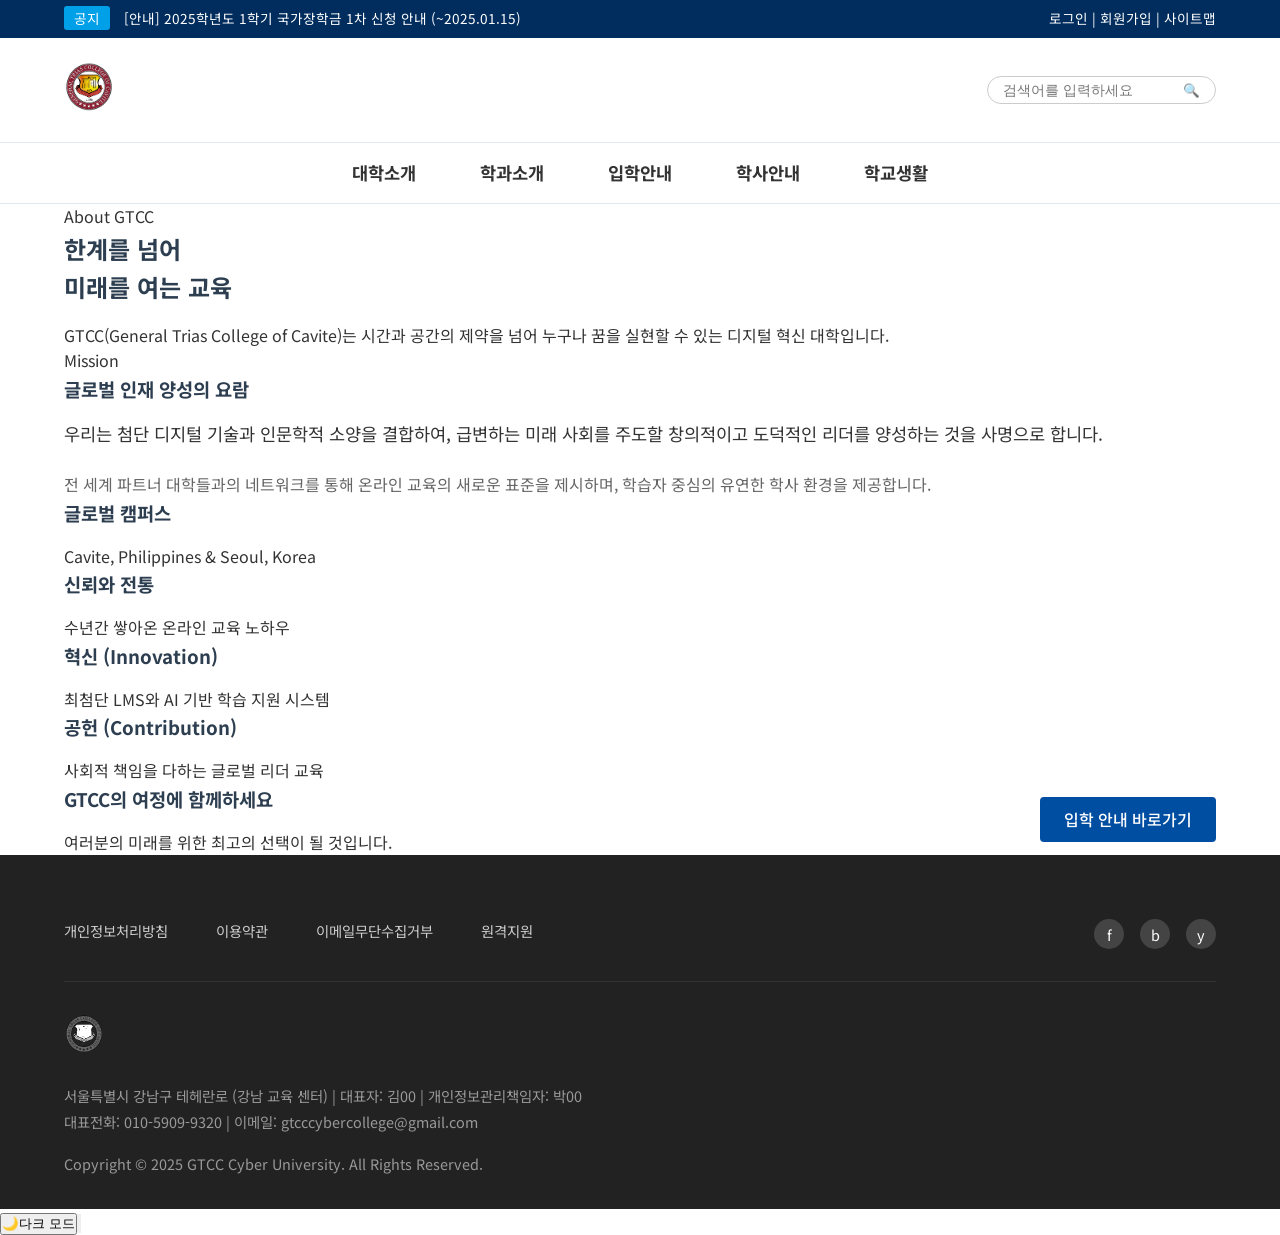
<file: about.html>
<!DOCTYPE html>
<html lang="ko">

<head>
    <meta charset="UTF-8" />
    <meta name="viewport" content="width=device-width, initial-scale=1.0" />
    <title>대학소개 | GTCC</title>
    <link rel="icon" type="image/png" href="assets/icons/gtcc.png" />
    <link rel="stylesheet" href="assets/css/styles.css" />
</head>

<body>
    <div data-include="assets/partials/header.html"></div>

    <main>
        <section class="hero animate-fade-in">
            <div class="container">
                <div class="hero-content">
                    <span class="badge">About GTCC</span>
                    <h1 class="title-large">한계를 넘어<br>미래를 여는 교육</h1>
                    <p>GTCC(General Trias College of Cavite)는 시간과 공간의 제약을 넘어 누구나 꿈을 실현할 수 있는 디지털 혁신 대학입니다.</p>
                </div>
            </div>
        </section>

        <section class="section">
            <div class="container">
                <div class="bento-grid">
                    <!-- Mission Statement -->
                    <div class="bento-item glass col-3 row-2">
                        <div class="card-content">
                            <span class="badge">Mission</span>
                            <h3>글로벌 인재 양성의 요람</h3>
                            <p style="font-size: 1.1rem;">우리는 첨단 디지털 기술과 인문학적 소양을 결합하여, 급변하는 미래 사회를 주도할 창의적이고 도덕적인 리더를
                                양성하는 것을 사명으로 합니다.</p>
                            <p style="margin-top: 1.5rem; color: var(--text-muted);">전 세계 파트너 대학들과의 네트워크를 통해 온라인 교육의 새로운
                                표준을 제시하며, 학습자 중심의 유연한 학사 환경을 제공합니다.</p>
                        </div>
                    </div>

                    <!-- Campus Image/Visual -->
                    <div class="bento-item glass">
                        <div class="card-content">
                            <h3>글로벌 캠퍼스</h3>
                            <p>Cavite, Philippines & Seoul, Korea</p>
                        </div>
                    </div>

                    <!-- History/Stats -->
                    <div class="bento-item glass">
                        <div class="card-content">
                            <h3>신뢰와 전통</h3>
                            <p>수년간 쌓아온 온라인 교육 노하우</p>
                        </div>
                    </div>

                    <!-- Core Values -->
                    <div class="bento-item glass col-2">
                        <div class="card-content">
                            <h3>혁신 (Innovation)</h3>
                            <p>최첨단 LMS와 AI 기반 학습 지원 시스템</p>
                        </div>
                    </div>

                    <div class="bento-item glass col-2">
                        <div class="card-content">
                            <h3>공헌 (Contribution)</h3>
                            <p>사회적 책임을 다하는 글로벌 리더 교육</p>
                        </div>
                    </div>

                    <!-- Bottom Wide CTA -->
                    <div class="bento-item glass col-4">
                        <div class="card-content"
                            style="display: flex; justify-content: space-between; align-items: center; width: 100%;">
                            <div>
                                <h3>GTCC의 여정에 함께하세요</h3>
                                <p>여러분의 미래를 위한 최고의 선택이 될 것입니다.</p>
                            </div>
                            <a href="admissions.html" class="btn btn-primary">입학 안내 바로가기</a>
                        </div>
                    </div>
                </div>
            </div>
        </section>
    </main>

    <div data-include="assets/partials/footer.html"></div>

    <script src="assets/js/includes.js" defer></script>
    <script src="assets/js/main.js" defer></script>
</body>

</html>
</file>
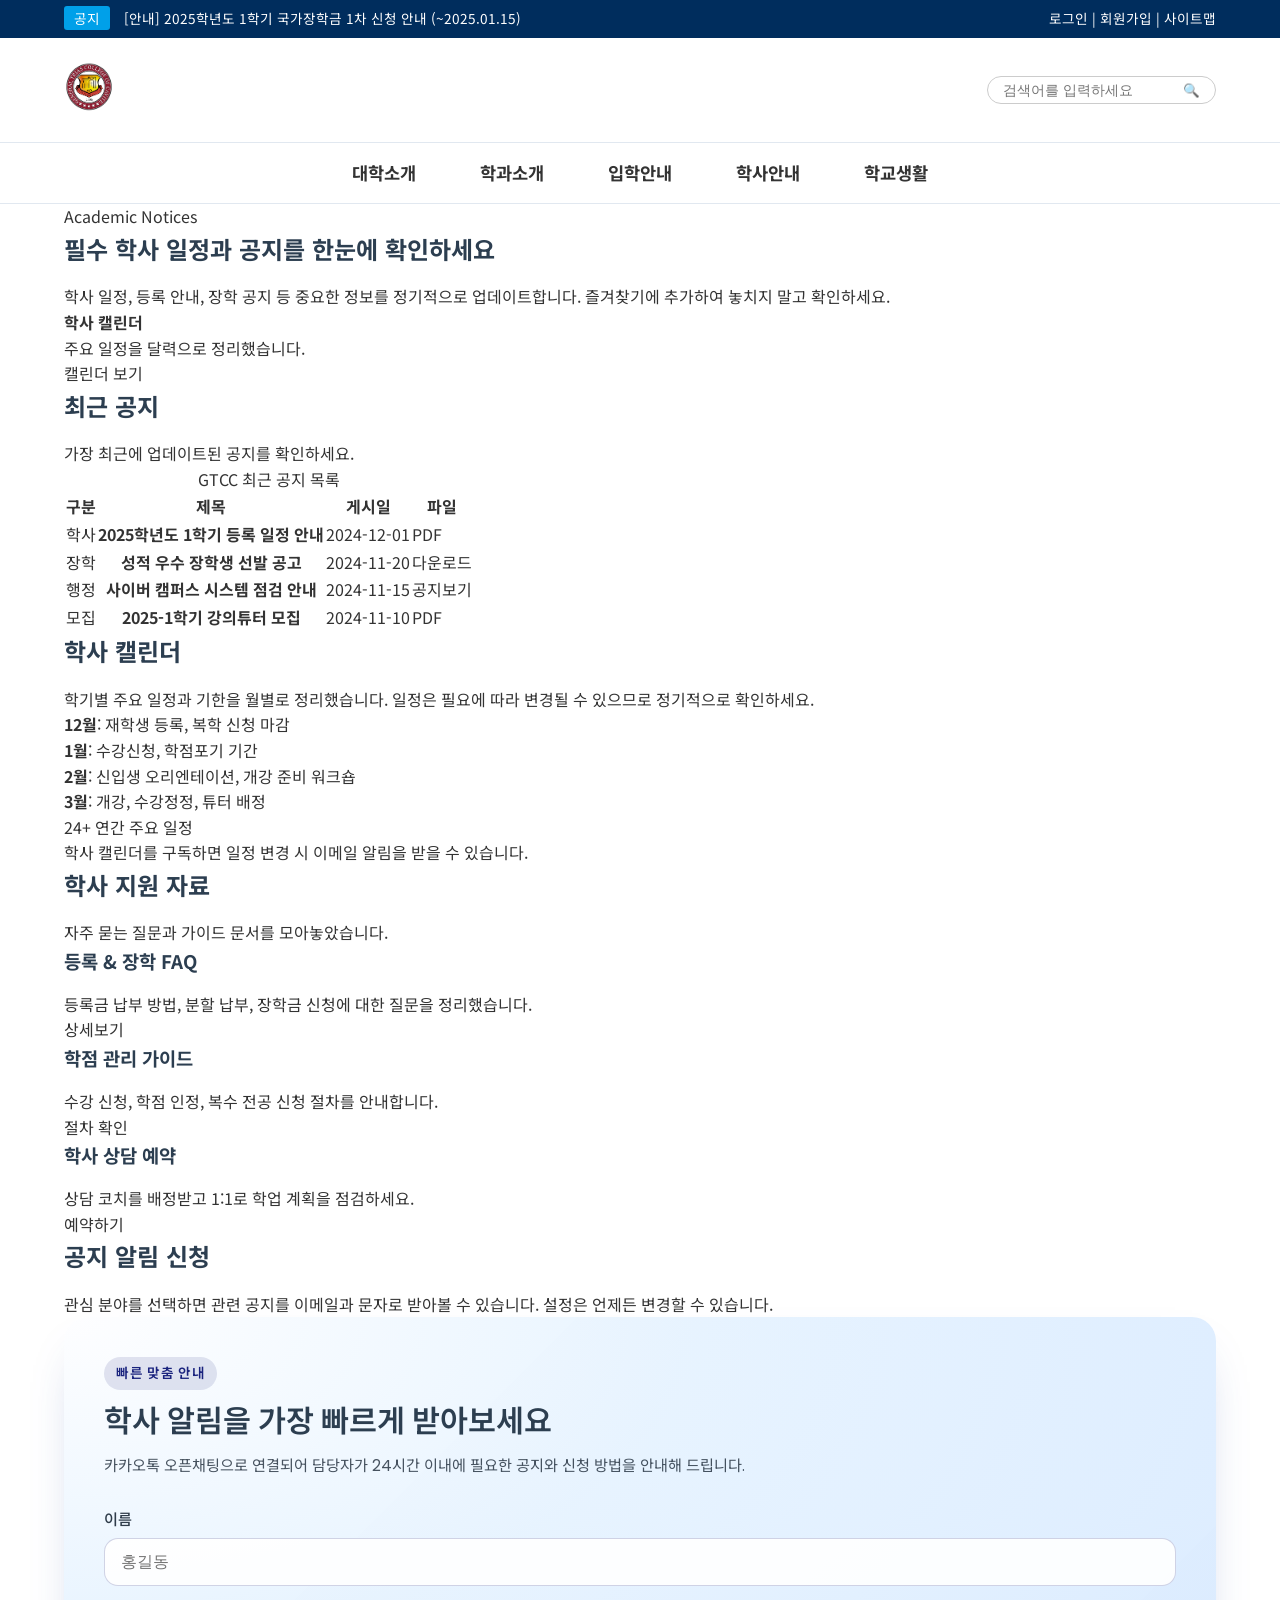
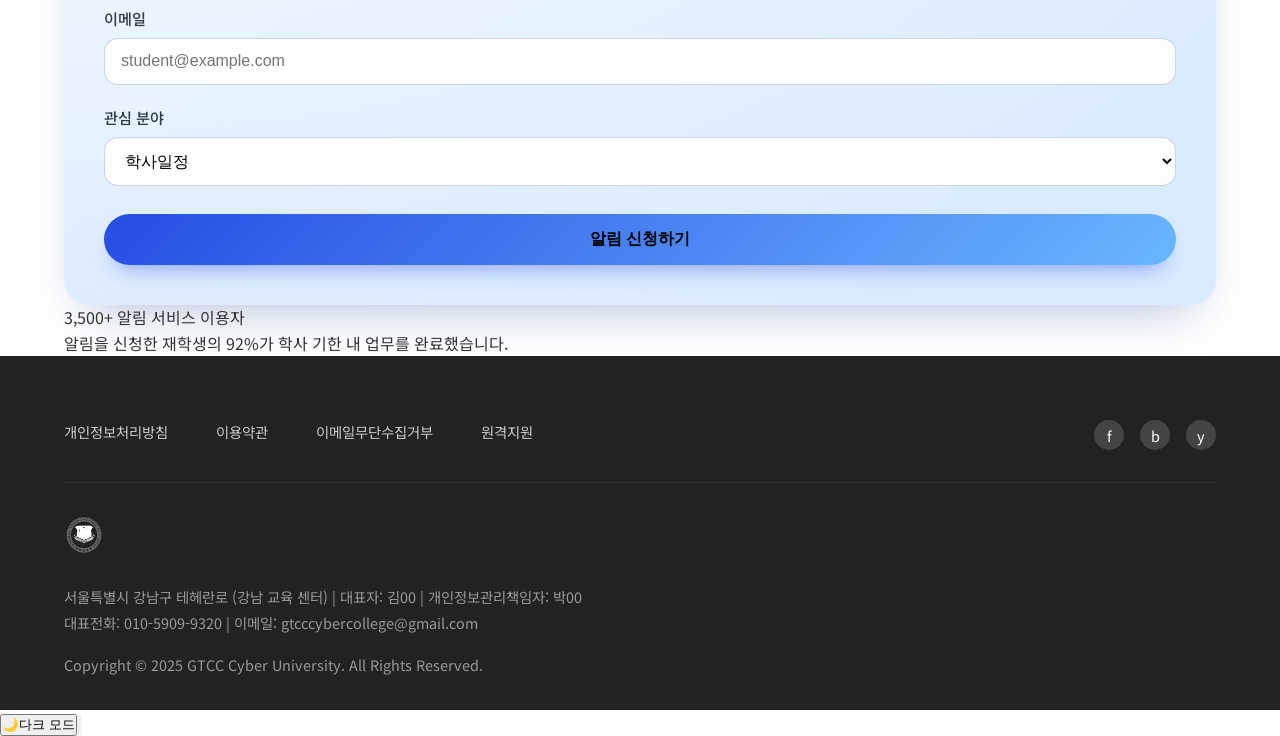
<file: academic-notices.html>
<!DOCTYPE html>
<html lang="ko">
<head>
    <meta charset="UTF-8" />
    <meta name="viewport" content="width=device-width, initial-scale=1.0" />
    <title>공지 &amp; 학사 안내 | GTCC</title>
    <link rel="icon" type="image/png" href="assets/icons/gtcc.png" />
    <link rel="stylesheet" href="assets/css/styles.css" />
    <link rel="preconnect" href="https://fonts.googleapis.com">
    <link rel="preconnect" href="https://fonts.gstatic.com" crossorigin>
    <link href="https://fonts.googleapis.com/css2?family=Noto+Sans+KR:wght@300;400;500;700&family=Poppins:wght@400;600&display=swap" rel="stylesheet">
    <style>
        .support-cta {
            display: grid;
            gap: 1.75rem;
            padding: 2.5rem;
            border-radius: 24px;
            background: radial-gradient(120% 120% at 0% 0%, rgba(255, 255, 255, 0.95) 0%, rgba(232, 244, 255, 0.95) 45%, rgba(219, 235, 255, 0.95) 100%),
                linear-gradient(135deg, rgba(67, 112, 255, 0.15), rgba(120, 200, 255, 0.3));
            box-shadow: 0 24px 48px -24px rgba(43, 76, 165, 0.4);
            font-family: "Poppins", "Noto Sans KR", sans-serif;
            color: #0d1b2a;
        }

        .support-cta .cta-heading {
            display: grid;
            gap: 0.75rem;
        }

        .support-cta .cta-heading .kicker {
            display: inline-flex;
            align-items: center;
            gap: 0.5rem;
            width: fit-content;
            padding: 0.35rem 0.75rem;
            border-radius: 999px;
            background: rgba(26, 35, 126, 0.12);
            color: #1a237e;
            font-size: 0.85rem;
            font-weight: 600;
            letter-spacing: 0.05em;
            text-transform: uppercase;
        }

        .support-cta .cta-heading h3 {
            margin: 0;
            font-size: 1.9rem;
            font-weight: 600;
            line-height: 1.3;
        }

        .support-cta .cta-heading p {
            margin: 0;
            font-size: 0.95rem;
            color: rgba(13, 27, 42, 0.75);
            line-height: 1.6;
        }

        .support-cta .form-grid {
            display: grid;
            gap: 1.25rem;
        }

        .support-cta label {
            display: grid;
            gap: 0.5rem;
            font-size: 0.95rem;
            font-weight: 500;
            color: rgba(13, 27, 42, 0.85);
        }

        .support-cta label span {
            font-family: "Noto Sans KR", sans-serif;
        }

        .support-cta input,
        .support-cta select {
            width: 100%;
            padding: 0.85rem 1rem;
            border-radius: 14px;
            border: 1px solid rgba(26, 35, 126, 0.2);
            background: rgba(255, 255, 255, 0.9);
            font-size: 1rem;
            transition: border-color 0.2s ease, box-shadow 0.2s ease;
        }

        .support-cta input:focus,
        .support-cta select:focus {
            border-color: rgba(26, 35, 126, 0.6);
            box-shadow: 0 0 0 3px rgba(67, 112, 255, 0.25);
            outline: none;
        }

        .support-cta .btn.primary {
            margin-top: 0.5rem;
            width: 100%;
            justify-content: center;
            padding: 0.95rem 1rem;
            border-radius: 999px;
            background: linear-gradient(135deg, #264de4, #6ab6ff);
            border: none;
            font-size: 1rem;
            font-weight: 600;
            text-transform: none;
            box-shadow: 0 12px 24px -12px rgba(38, 77, 228, 0.6);
        }

        .support-cta .btn.primary:hover,
        .support-cta .btn.primary:focus-visible {
            background: linear-gradient(135deg, #1b3bbf, #589fe6);
            box-shadow: 0 16px 32px -18px rgba(38, 77, 228, 0.7);
        }

        @media (max-width: 768px) {
            .support-cta {
                padding: 2rem;
            }

            .support-cta .cta-heading h3 {
                font-size: 1.6rem;
            }
        }
    </style>
</head>
<body>
    <div data-include="assets/partials/header.html"></div>

    <main>
        <section class="hero">
            <div class="container">
                <div class="hero-text">
                    <span class="badge">Academic Notices</span>
                    <h1>필수 학사 일정과 공지를 한눈에 확인하세요</h1>
                    <p>
                        학사 일정, 등록 안내, 장학 공지 등 중요한 정보를 정기적으로 업데이트합니다.
                        즐겨찾기에 추가하여 놓치지 말고 확인하세요.
                    </p>
                </div>
                <div class="hero-visual" aria-hidden="true">
                    <div class="floating-card">
                        <strong>학사 캘린더</strong>
                        <p>주요 일정을 달력으로 정리했습니다.</p>
                        <a href="https://open.kakao.com/o/pfJrLjVh" target="_blank" rel="noopener">캘린더 보기</a>
                    </div>
                </div>
            </div>
        </section>

        <section class="section" id="alerts">
            <div class="container">
                <div class="section-heading">
                    <h2>최근 공지</h2>
                    <p>가장 최근에 업데이트된 공지를 확인하세요.</p>
                </div>
                <div class="table-responsive">
                    <table class="data-table">
                        <caption class="sr-only">GTCC 최근 공지 목록</caption>
                        <thead>
                            <tr>
                                <th scope="col">구분</th>
                                <th scope="col">제목</th>
                                <th scope="col">게시일</th>
                                <th scope="col">파일</th>
                            </tr>
                        </thead>
                        <tbody>
                            <tr>
                                <td data-label="구분">학사</td>
                                <th scope="row">2025학년도 1학기 등록 일정 안내</th>
                                <td data-label="게시일">2024-12-01</td>
                                <td data-label="파일"><a href="https://open.kakao.com/o/pfJrLjVh" class="link" target="_blank" rel="noopener">PDF</a></td>
                            </tr>
                            <tr>
                                <td data-label="구분">장학</td>
                                <th scope="row">성적 우수 장학생 선발 공고</th>
                                <td data-label="게시일">2024-11-20</td>
                                <td data-label="파일"><a href="https://open.kakao.com/o/pfJrLjVh" class="link" target="_blank" rel="noopener">다운로드</a></td>
                            </tr>
                            <tr>
                                <td data-label="구분">행정</td>
                                <th scope="row">사이버 캠퍼스 시스템 점검 안내</th>
                                <td data-label="게시일">2024-11-15</td>
                                <td data-label="파일"><a href="https://open.kakao.com/o/pfJrLjVh" class="link" target="_blank" rel="noopener">공지보기</a></td>
                            </tr>
                            <tr>
                                <td data-label="구분">모집</td>
                                <th scope="row">2025-1학기 강의튜터 모집</th>
                                <td data-label="게시일">2024-11-10</td>
                                <td data-label="파일"><a href="https://open.kakao.com/o/pfJrLjVh" class="link" target="_blank" rel="noopener">PDF</a></td>
                            </tr>
                        </tbody>
                    </table>
                </div>
            </div>
        </section>

        <section class="section alt" id="calendar">
            <div class="container split">
                <div class="text">
                    <h2>학사 캘린더</h2>
                    <p>
                        학기별 주요 일정과 기한을 월별로 정리했습니다. 일정은 필요에 따라 변경될 수 있으므로 정기적으로
                        확인하세요.
                    </p>
                    <ul class="feature-list">
                        <li><strong>12월</strong>: 재학생 등록, 복학 신청 마감</li>
                        <li><strong>1월</strong>: 수강신청, 학점포기 기간</li>
                        <li><strong>2월</strong>: 신입생 오리엔테이션, 개강 준비 워크숍</li>
                        <li><strong>3월</strong>: 개강, 수강정정, 튜터 배정</li>
                    </ul>
                </div>
                <div class="highlight-card" role="img" aria-label="학사 일정">
                    <div class="stat">
                        <span class="number">24+</span>
                        <span class="label">연간 주요 일정</span>
                    </div>
                    <p>학사 캘린더를 구독하면 일정 변경 시 이메일 알림을 받을 수 있습니다.</p>
                </div>
            </div>
        </section>

        <section class="section" id="resources">
            <div class="container">
                <div class="section-heading">
                    <h2>학사 지원 자료</h2>
                    <p>자주 묻는 질문과 가이드 문서를 모아놓았습니다.</p>
                </div>
                <div class="program-grid">
                    <article class="program-card">
                        <h3>등록 &amp; 장학 FAQ</h3>
                        <p>등록금 납부 방법, 분할 납부, 장학금 신청에 대한 질문을 정리했습니다.</p>
                        <a href="https://open.kakao.com/o/pfJrLjVh" target="_blank" rel="noopener">상세보기</a>
                    </article>
                    <article class="program-card">
                        <h3>학점 관리 가이드</h3>
                        <p>수강 신청, 학점 인정, 복수 전공 신청 절차를 안내합니다.</p>
                        <a href="https://open.kakao.com/o/pfJrLjVh" target="_blank" rel="noopener">절차 확인</a>
                    </article>
                    <article class="program-card">
                        <h3>학사 상담 예약</h3>
                        <p>상담 코치를 배정받고 1:1로 학업 계획을 점검하세요.</p>
                        <a href="https://open.kakao.com/o/pfJrLjVh" target="_blank" rel="noopener">예약하기</a>
                    </article>
                </div>
            </div>
        </section>

        <section class="section" id="subscribe">
            <div class="container split">
                <div class="text">
                    <h2>공지 알림 신청</h2>
                    <p>
                        관심 분야를 선택하면 관련 공지를 이메일과 문자로 받아볼 수 있습니다. 설정은 언제든 변경할 수
                        있습니다.
                    </p>
                    <form class="support-cta" id="support-alert-form">
                        <div class="cta-heading">
                            <span class="kicker">빠른 맞춤 안내</span>
                            <h3>학사 알림을 가장 빠르게 받아보세요</h3>
                            <p>
                                카카오톡 오픈채팅으로 연결되어 담당자가 24시간 이내에 필요한 공지와 신청 방법을 안내해
                                드립니다.
                            </p>
                        </div>
                        <div class="form-grid">
                            <label>
                                <span>이름</span>
                                <input type="text" name="name" placeholder="홍길동" required />
                            </label>
                            <label>
                                <span>이메일</span>
                                <input type="email" name="email" placeholder="student@example.com" required />
                            </label>
                            <label>
                                <span>관심 분야</span>
                                <select name="category">
                                    <option>학사일정</option>
                                    <option>장학</option>
                                    <option>행사</option>
                                    <option>채용</option>
                                </select>
                            </label>
                            <button type="submit" class="btn primary">알림 신청하기</button>
                        </div>
                    </form>
                </div>
                <div class="highlight-card" role="img" aria-label="모바일 알림">
                    <div class="stat">
                        <span class="number">3,500+</span>
                        <span class="label">알림 서비스 이용자</span>
                    </div>
                    <p>알림을 신청한 재학생의 92%가 학사 기한 내 업무를 완료했습니다.</p>
                </div>
            </div>
        </section>
    </main>

    <div data-include="assets/partials/footer.html"></div>

    <script src="assets/js/includes.js" defer></script>
    <script src="assets/js/main.js" defer></script>
    <script>
        document.addEventListener("DOMContentLoaded", function () {
            const form = document.getElementById("support-alert-form");

            if (!form) {
                return;
            }

            form.addEventListener("submit", function (event) {
                event.preventDefault();

                const formData = new FormData(form);
                const name = (formData.get("name") || "").toString().trim();
                const email = (formData.get("email") || "").toString().trim();
                const category = (formData.get("category") || "").toString().trim();

                const subject = encodeURIComponent("GTCC 학사 알림 신청");
                const bodyLines = [
                    "다음과 같은 내용으로 알림 신청이 접수되었습니다:",
                    "",
                    `이름: ${name || "(미입력)"}`,
                    `이메일: ${email || "(미입력)"}`,
                    `관심 분야: ${category || "(미선택)"}`,
                ];

                const body = encodeURIComponent(bodyLines.join("\n"));
                window.location.href = `mailto:gtcccybercollege@gmail.com?subject=${subject}&body=${body}`;
            });
        });
    </script>
</body>
</html>
</file>
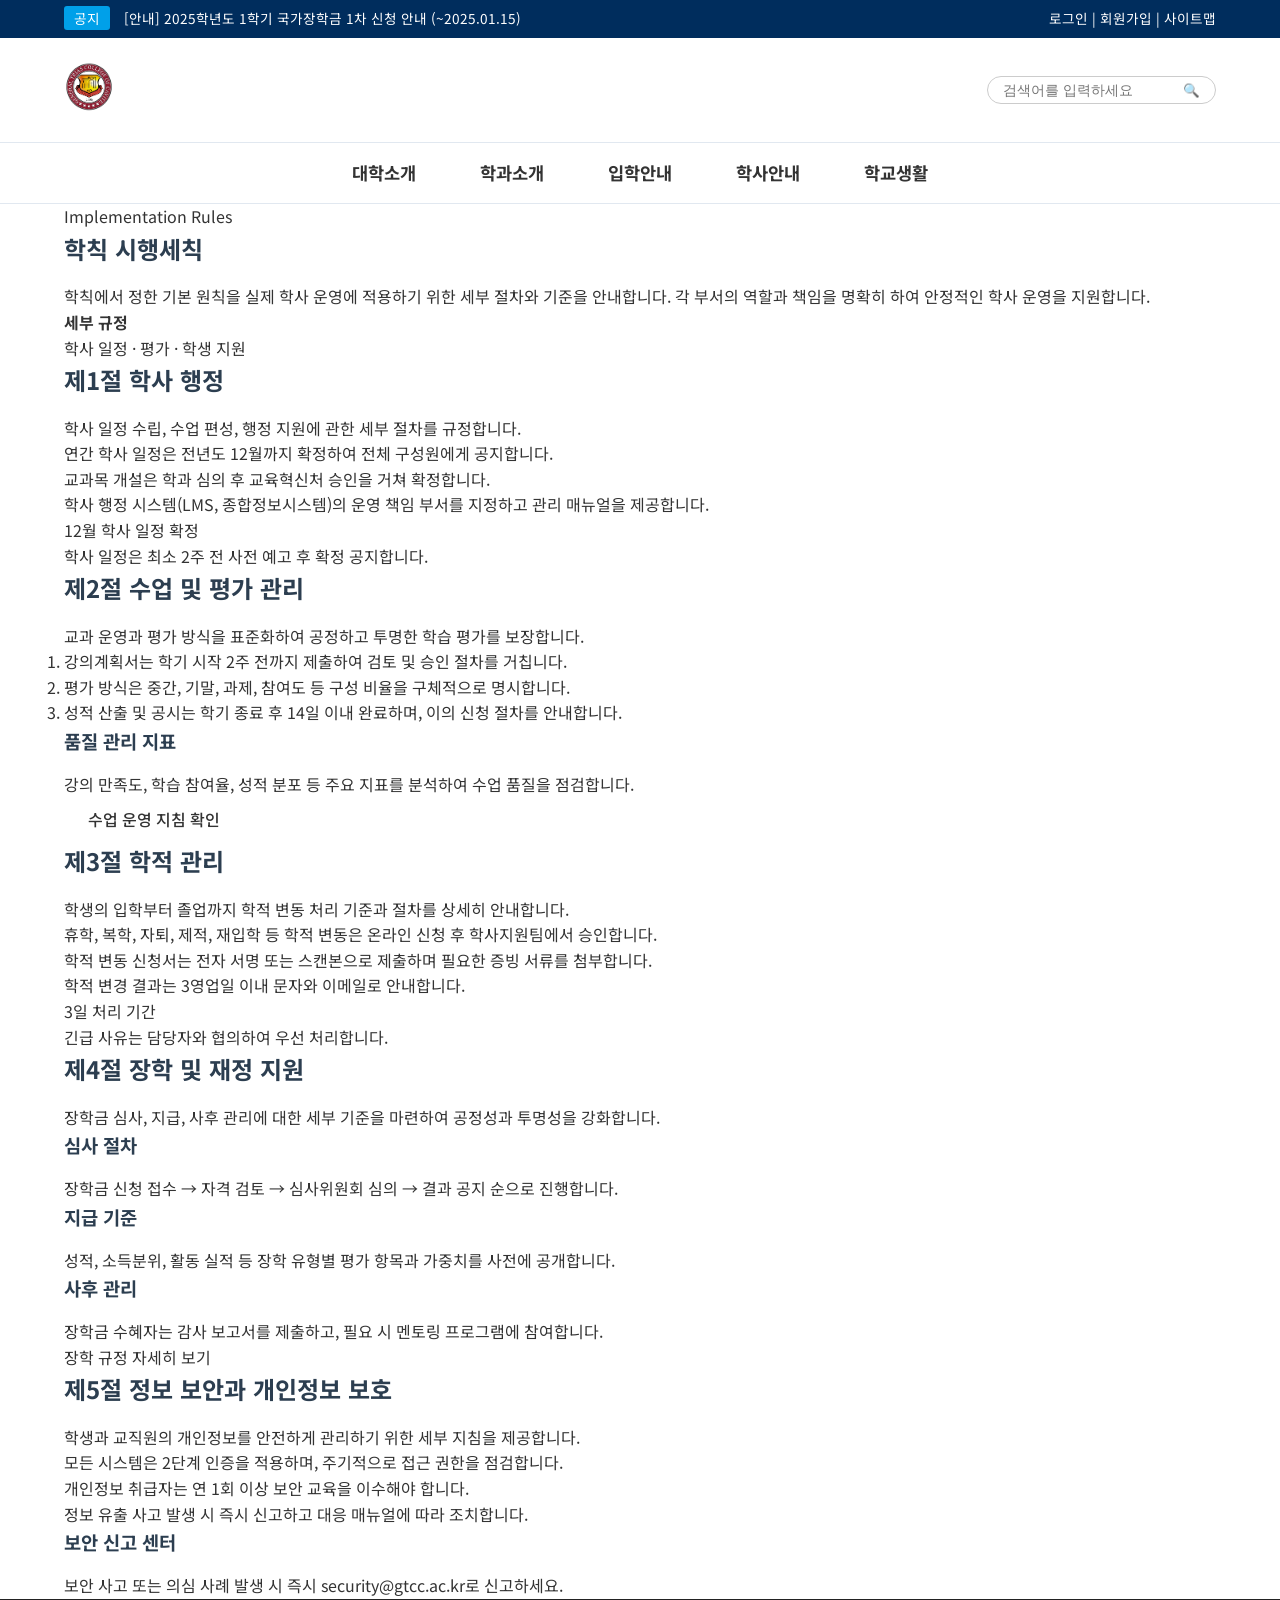
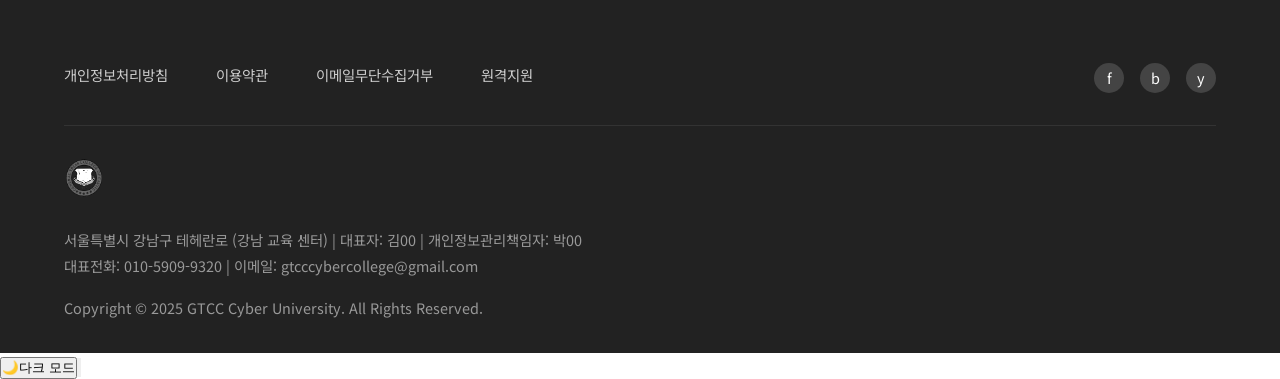
<file: academic-regulation-enforcement.html>
<!DOCTYPE html>
<html lang="ko">
<head>
    <meta charset="UTF-8" />
    <meta name="viewport" content="width=device-width, initial-scale=1.0" />
    <title>학칙 시행세칙 | GTCC</title>
    <link rel="icon" type="image/png" href="assets/icons/gtcc.png" />
    <link rel="stylesheet" href="assets/css/styles.css" />
    <link rel="preconnect" href="https://fonts.googleapis.com">
    <link rel="preconnect" href="https://fonts.gstatic.com" crossorigin>
    <link href="https://fonts.googleapis.com/css2?family=Noto+Sans+KR:wght@300;400;500;700&display=swap" rel="stylesheet">
</head>
<body>
    <div data-include="assets/partials/header.html"></div>

    <main>
        <section class="hero">
            <div class="container">
                <div class="hero-text">
                    <span class="badge">Implementation Rules</span>
                    <h1>학칙 시행세칙</h1>
                    <p>
                        학칙에서 정한 기본 원칙을 실제 학사 운영에 적용하기 위한 세부 절차와 기준을 안내합니다.
                        각 부서의 역할과 책임을 명확히 하여 안정적인 학사 운영을 지원합니다.
                    </p>
                </div>
                <div class="hero-visual" aria-hidden="true">
                    <div class="floating-card">
                        <strong>세부 규정</strong>
                        <p>학사 일정 · 평가 · 학생 지원</p>
                    </div>
                </div>
            </div>
        </section>

        <section class="section">
            <div class="container split">
                <div>
                    <h2>제1절 학사 행정</h2>
                    <p>학사 일정 수립, 수업 편성, 행정 지원에 관한 세부 절차를 규정합니다.</p>
                    <ul class="feature-list">
                        <li>연간 학사 일정은 전년도 12월까지 확정하여 전체 구성원에게 공지합니다.</li>
                        <li>교과목 개설은 학과 심의 후 교육혁신처 승인을 거쳐 확정합니다.</li>
                        <li>학사 행정 시스템(LMS, 종합정보시스템)의 운영 책임 부서를 지정하고 관리 매뉴얼을 제공합니다.</li>
                    </ul>
                </div>
                <aside class="highlight-card" role="img" aria-label="학사 행정 운영">
                    <div class="stat">
                        <span class="number">12월</span>
                        <span class="label">학사 일정 확정</span>
                    </div>
                    <p>학사 일정은 최소 2주 전 사전 예고 후 확정 공지합니다.</p>
                </aside>
            </div>
        </section>

        <section class="section section--alt">
            <div class="container split">
                <div>
                    <h2>제2절 수업 및 평가 관리</h2>
                    <p>교과 운영과 평가 방식을 표준화하여 공정하고 투명한 학습 평가를 보장합니다.</p>
                    <ol class="feature-list">
                        <li>강의계획서는 학기 시작 2주 전까지 제출하여 검토 및 승인 절차를 거칩니다.</li>
                        <li>평가 방식은 중간, 기말, 과제, 참여도 등 구성 비율을 구체적으로 명시합니다.</li>
                        <li>성적 산출 및 공시는 학기 종료 후 14일 이내 완료하며, 이의 신청 절차를 안내합니다.</li>
                    </ol>
                </div>
                <div class="support-cta">
                    <h3>품질 관리 지표</h3>
                    <p>강의 만족도, 학습 참여율, 성적 분포 등 주요 지표를 분석하여 수업 품질을 점검합니다.</p>
                    <a class="btn ghost" href="course-enrollment-withdrawal.html">수업 운영 지침 확인</a>
                </div>
            </div>
        </section>

        <section class="section">
            <div class="container split">
                <div>
                    <h2>제3절 학적 관리</h2>
                    <p>학생의 입학부터 졸업까지 학적 변동 처리 기준과 절차를 상세히 안내합니다.</p>
                    <ul class="feature-list">
                        <li>휴학, 복학, 자퇴, 제적, 재입학 등 학적 변동은 온라인 신청 후 학사지원팀에서 승인합니다.</li>
                        <li>학적 변동 신청서는 전자 서명 또는 스캔본으로 제출하며 필요한 증빙 서류를 첨부합니다.</li>
                        <li>학적 변경 결과는 3영업일 이내 문자와 이메일로 안내합니다.</li>
                    </ul>
                </div>
                <div class="highlight-card" role="img" aria-label="학적 관리">
                    <div class="stat">
                        <span class="number">3일</span>
                        <span class="label">처리 기간</span>
                    </div>
                    <p>긴급 사유는 담당자와 협의하여 우선 처리합니다.</p>
                </div>
            </div>
        </section>

        <section class="section section--alt">
            <div class="container">
                <div class="section-heading">
                    <h2>제4절 장학 및 재정 지원</h2>
                    <p>장학금 심사, 지급, 사후 관리에 대한 세부 기준을 마련하여 공정성과 투명성을 강화합니다.</p>
                </div>
                <div class="program-grid">
                    <article class="program-card">
                        <h3>심사 절차</h3>
                        <p>장학금 신청 접수 → 자격 검토 → 심사위원회 심의 → 결과 공지 순으로 진행합니다.</p>
                    </article>
                    <article class="program-card">
                        <h3>지급 기준</h3>
                        <p>성적, 소득분위, 활동 실적 등 장학 유형별 평가 항목과 가중치를 사전에 공개합니다.</p>
                    </article>
                    <article class="program-card">
                        <h3>사후 관리</h3>
                        <p>장학금 수혜자는 감사 보고서를 제출하고, 필요 시 멘토링 프로그램에 참여합니다.</p>
                        <a href="scholarship-policies.html">장학 규정 자세히 보기</a>
                    </article>
                </div>
            </div>
        </section>

        <section class="section">
            <div class="container split">
                <div>
                    <h2>제5절 정보 보안과 개인정보 보호</h2>
                    <p>학생과 교직원의 개인정보를 안전하게 관리하기 위한 세부 지침을 제공합니다.</p>
                    <ul class="feature-list">
                        <li>모든 시스템은 2단계 인증을 적용하며, 주기적으로 접근 권한을 점검합니다.</li>
                        <li>개인정보 취급자는 연 1회 이상 보안 교육을 이수해야 합니다.</li>
                        <li>정보 유출 사고 발생 시 즉시 신고하고 대응 매뉴얼에 따라 조치합니다.</li>
                    </ul>
                </div>
                <div class="support-cta">
                    <h3>보안 신고 센터</h3>
                    <p>보안 사고 또는 의심 사례 발생 시 즉시 <a href="mailto:security@gtcc.ac.kr">security@gtcc.ac.kr</a>로 신고하세요.</p>
                </div>
            </div>
        </section>
    </main>

    <div data-include="assets/partials/footer.html"></div>

    <script src="assets/js/includes.js" defer></script>
    <script src="assets/js/main.js" defer></script>
</body>
</html>
</file>
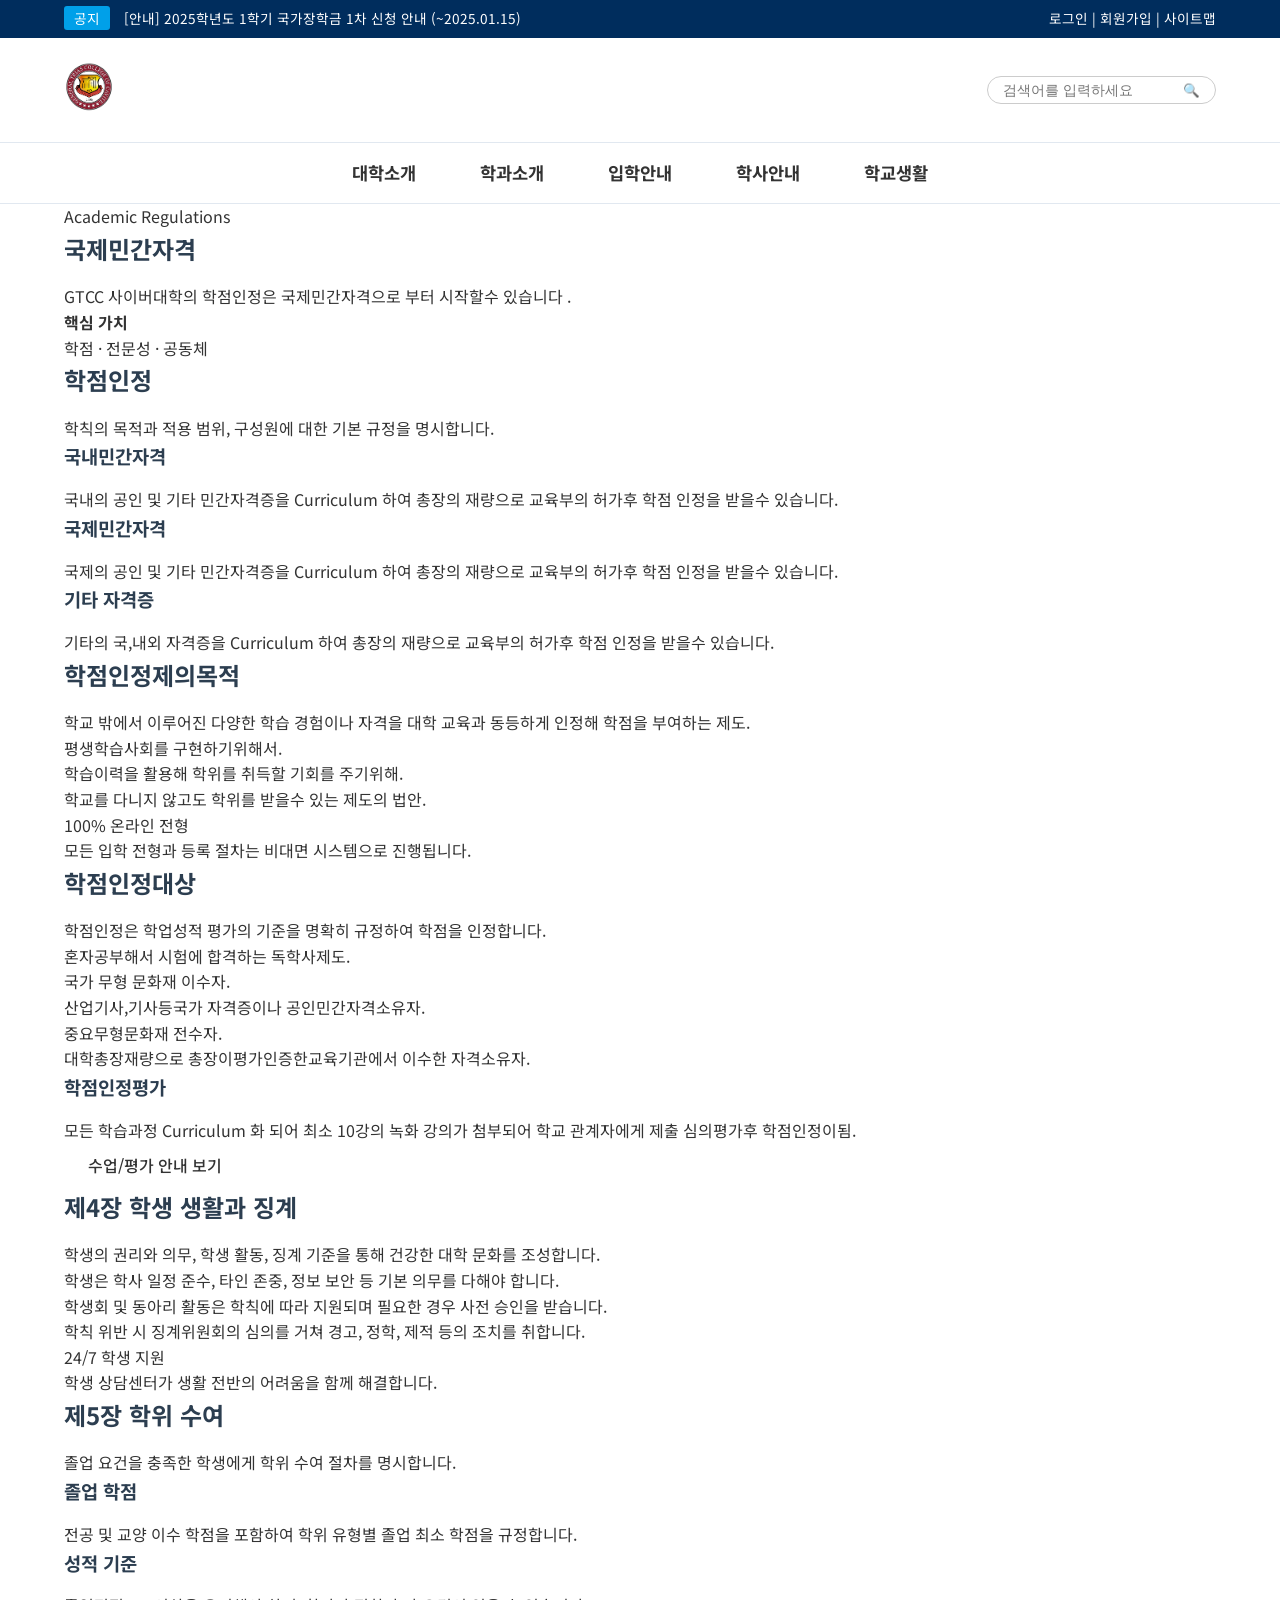
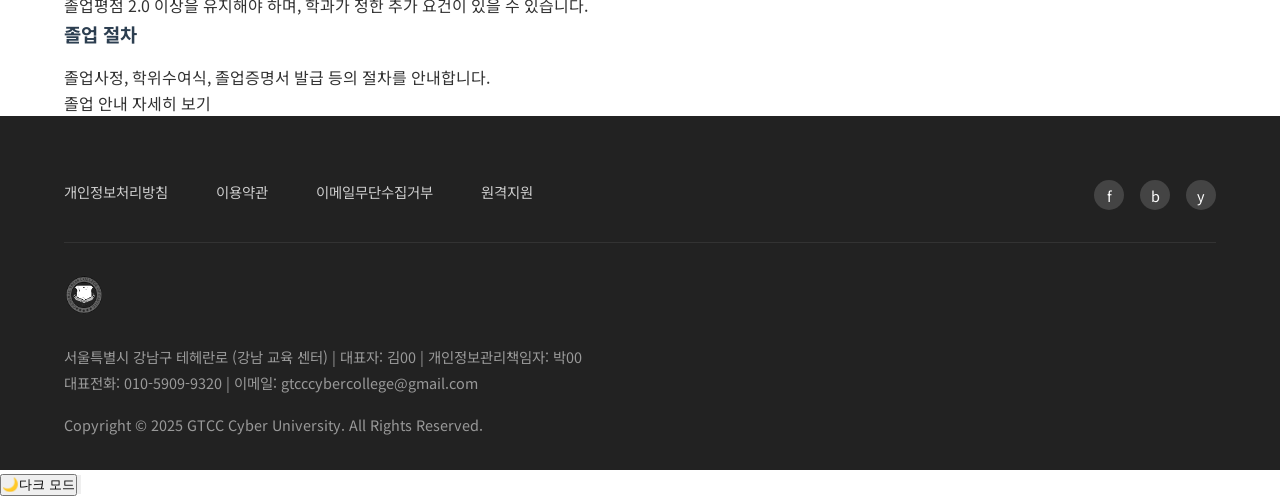
<file: academic-regulations.html>
<!DOCTYPE html>
<html lang="ko">
<head>
    <meta charset="UTF-8" />
    <meta name="viewport" content="width=device-width, initial-scale=1.0" />
    <title>학칙 | GTCC</title>
    <link rel="icon" type="image/png" href="assets/icons/gtcc.png" />
    <link rel="stylesheet" href="assets/css/styles.css" />
    <link rel="preconnect" href="https://fonts.googleapis.com">
    <link rel="preconnect" href="https://fonts.gstatic.com" crossorigin>
    <link href="https://fonts.googleapis.com/css2?family=Noto+Sans+KR:wght@300;400;500;700&display=swap" rel="stylesheet">
</head>
<body>
    <div data-include="assets/partials/header.html"></div>

    <main>
        <section class="hero">
            <div class="container">
                <div class="hero-text">
                    <span class="badge">Academic Regulations</span>
                    <h1>국제민간자격</h1>
                    <p>
                        GTCC 사이버대학의 학점인정은 국제민간자격으로 부터 시작할수 있습니다 .
                    </p>
                </div>
                <div class="hero-visual" aria-hidden="true">
                    <div class="floating-card">
                        <strong>핵심 가치</strong>
                        <p>학점 · 전문성 · 공동체</p>
                    </div>
                </div>
            </div>
        </section>

        <section class="section">
            <div class="container">
                <div class="section-heading">
                    <h2>학점인정</h2>
                    <p>학칙의 목적과 적용 범위, 구성원에 대한 기본 규정을 명시합니다.</p>
                </div>
                <div class="program-grid">
                    <article class="program-card">
                        <h3>국내민간자격</h3>
                        <p>국내의 공인 및 기타 민간자격증을 Curriculum 하여 총장의 재량으로 교육부의 허가후 학점 인정을 받을수 있습니다.</p>
                    </article>
                    <article class="program-card">
                        <h3>국제민간자격</h3>
                        <p>국제의 공인 및 기타 민간자격증을 Curriculum 하여 총장의 재량으로 교육부의 허가후 학점 인정을 받을수 있습니다.</p>
                    </article>
                    <article class="program-card">
                        <h3>기타 자격증 </h3>
                        <p>기타의 국,내외 자격증을 Curriculum 하여 총장의 재량으로 교육부의 허가후 학점 인정을 받을수 있습니다.</p>
                    </article>
                </div>
            </div>
        </section>

        <section class="section section--alt">
            <div class="container split">
                <div>
                    <h2>학점인정제의목적</h2>
                    <p>학교 밖에서 이루어진 다양한 학습 경험이나 자격을 대학 교육과 동등하게 인정해 학점을 부여하는 제도.</p>
                    <ul class="feature-list">
                        <li>평생학습사회를 구현하기위해서.</li>
                        <li>학습이력을 활용해 학위를 취득할 기회를 주기위해.</li>
                        <li>학교를 다니지 않고도 학위를 받을수 있는 제도의 법안.</li>
                    </ul>
                </div>
                <aside class="highlight-card" role="img" aria-label="입학 등록 안내">
                    <div class="stat">
                        <span class="number">100%</span>
                        <span class="label">온라인 전형</span>
                    </div>
                    <p>모든 입학 전형과 등록 절차는 비대면 시스템으로 진행됩니다.</p>
                </aside>
            </div>
        </section>

        <section class="section">
            <div class="container split">
                <div>
                    <h2>학점인정대상</h2>
                    <p>학점인정은 학업성적 평가의 기준을 명확히 규정하여 학점을 인정합니다.</p>
                    <ul class="feature-list">
                        <li>혼자공부해서 시험에 합격하는 독학사제도.</li>
                        <li>국가 무형 문화재 이수자.</li>
                        <li>산업기사,기사등국가 자격증이나 공인민간자격소유자.</li>
                        <li>중요무형문화재 전수자.</li>
                        <li>대학총장재량으로 총장이평가인증한교육기관에서 이수한 자격소유자.</li>
                    </ul>
                </div>
                <div class="support-cta">
                    <h3>학점인정평가</h3>
                    <p>모든 학습과정 Curriculum 화 되어 최소 10강의 녹화 강의가 첨부되어  학교 관계자에게 제출 심의평가후 학점인정이됨.</p>
                    <a class="btn ghost" href="course-enrollment-withdrawal.html">수업/평가 안내 보기</a>
                </div>
            </div>
        </section>

        <section class="section section--alt">
            <div class="container split">
                <div>
                    <h2>제4장 학생 생활과 징계</h2>
                    <p>학생의 권리와 의무, 학생 활동, 징계 기준을 통해 건강한 대학 문화를 조성합니다.</p>
                    <ul class="feature-list">
                        <li>학생은 학사 일정 준수, 타인 존중, 정보 보안 등 기본 의무를 다해야 합니다.</li>
                        <li>학생회 및 동아리 활동은 학칙에 따라 지원되며 필요한 경우 사전 승인을 받습니다.</li>
                        <li>학칙 위반 시 징계위원회의 심의를 거쳐 경고, 정학, 제적 등의 조치를 취합니다.</li>
                    </ul>
                </div>
                <div class="highlight-card" role="img" aria-label="학생 공동체">
                    <div class="stat">
                        <span class="number">24/7</span>
                        <span class="label">학생 지원</span>
                    </div>
                    <p>학생 상담센터가 생활 전반의 어려움을 함께 해결합니다.</p>
                </div>
            </div>
        </section>

        <section class="section">
            <div class="container">
                <div class="section-heading">
                    <h2>제5장 학위 수여</h2>
                    <p>졸업 요건을 충족한 학생에게 학위 수여 절차를 명시합니다.</p>
                </div>
                <div class="program-grid">
                    <article class="program-card">
                        <h3>졸업 학점</h3>
                        <p>전공 및 교양 이수 학점을 포함하여 학위 유형별 졸업 최소 학점을 규정합니다.</p>
                    </article>
                    <article class="program-card">
                        <h3>성적 기준</h3>
                        <p>졸업평점 2.0 이상을 유지해야 하며, 학과가 정한 추가 요건이 있을 수 있습니다.</p>
                    </article>
                    <article class="program-card">
                        <h3>졸업 절차</h3>
                        <p>졸업사정, 학위수여식, 졸업증명서 발급 등의 절차를 안내합니다.</p>
                        <a href="graduation-guide.html">졸업 안내 자세히 보기</a>
                    </article>
                </div>
            </div>
        </section>
    </main>

    <div data-include="assets/partials/footer.html"></div>

    <script src="assets/js/includes.js" defer></script>
    <script src="assets/js/main.js" defer></script>
</body>
</html>
</file>
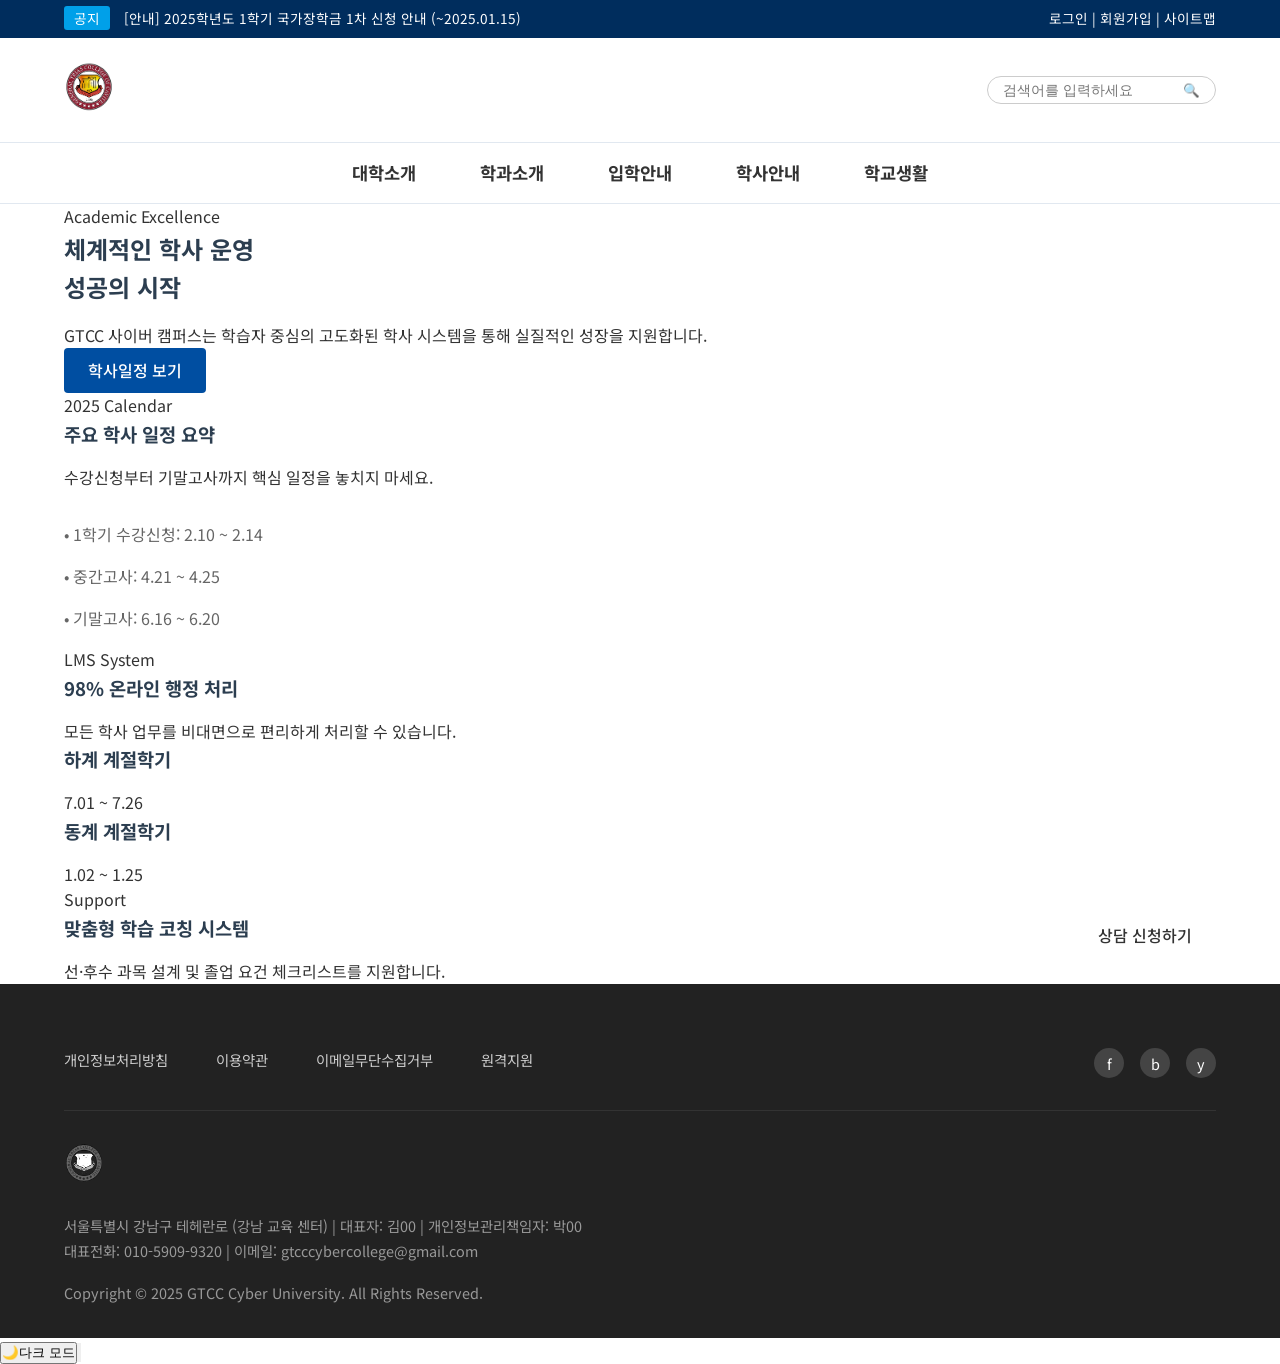
<file: academics.html>
<!DOCTYPE html>
<html lang="ko">

<head>
    <meta charset="UTF-8" />
    <meta name="viewport" content="width=device-width, initial-scale=1.0" />
    <title>학사안내 | GTCC</title>
    <link rel="icon" type="image/png" href="assets/icons/gtcc.png" />
    <link rel="stylesheet" href="assets/css/styles.css" />
</head>

<body>
    <div data-include="assets/partials/header.html"></div>

    <main>
        <section class="hero animate-fade-in">
            <div class="container">
                <div class="hero-content">
                    <span class="badge">Academic Excellence</span>
                    <h1 class="title-large">체계적인 학사 운영<br>성공의 시작</h1>
                    <p>GTCC 사이버 캠퍼스는 학습자 중심의 고도화된 학사 시스템을 통해 실질적인 성장을 지원합니다.</p>
                    <div class="hero-actions">
                        <a href="#guide" class="btn btn-primary">학사일정 보기</a>
                    </div>
                </div>
            </div>
        </section>

        <section id="guide" class="section">
            <div class="container">
                <div class="bento-grid">
                    <!-- Important Card (Col 2, Row 2) -->
                    <div class="bento-item glass col-2 row-2">
                        <div class="card-content">
                            <span class="badge">2025 Calendar</span>
                            <h3>주요 학사 일정 요약</h3>
                            <p>수강신청부터 기말고사까지 핵심 일정을 놓치지 마세요.</p>
                            <ul style="margin-top: 2rem; color: var(--text-muted);">
                                <li style="margin-bottom: 1rem;">• 1학기 수강신청: 2.10 ~ 2.14</li>
                                <li style="margin-bottom: 1rem;">• 중간고사: 4.21 ~ 4.25</li>
                                <li style="margin-bottom: 1rem;">• 기말고사: 6.16 ~ 6.20</li>
                            </ul>
                        </div>
                    </div>

                    <!-- Medium Card (Col 2) -->
                    <div class="bento-item glass col-2">
                        <div class="card-content">
                            <span class="badge">LMS System</span>
                            <h3>98% 온라인 행정 처리</h3>
                            <p>모든 학사 업무를 비대면으로 편리하게 처리할 수 있습니다.</p>
                        </div>
                    </div>

                    <!-- Small Cards (Col 1) -->
                    <div class="bento-item glass">
                        <div class="card-content">
                            <h3>하계 계절학기</h3>
                            <p>7.01 ~ 7.26</p>
                        </div>
                    </div>

                    <div class="bento-item glass">
                        <div class="card-content">
                            <h3>동계 계절학기</h3>
                            <p>1.02 ~ 1.25</p>
                        </div>
                    </div>

                    <!-- Large Wide Card (Col 4) -->
                    <div class="bento-item glass col-4">
                        <div class="card-content"
                            style="display: flex; justify-content: space-between; align-items: center; width: 100%;">
                            <div>
                                <span class="badge">Support</span>
                                <h3>맞춤형 학습 코칭 시스템</h3>
                                <p>선·후수 과목 설계 및 졸업 요건 체크리스트를 지원합니다.</p>
                            </div>
                            <a href="#" class="btn btn-glass">상담 신청하기</a>
                        </div>
                    </div>
                </div>
            </div>
        </section>
    </main>

    <div data-include="assets/partials/footer.html"></div>

    <script src="assets/js/includes.js" defer></script>
    <script src="assets/js/main.js" defer></script>
</body>

</html>
</file>
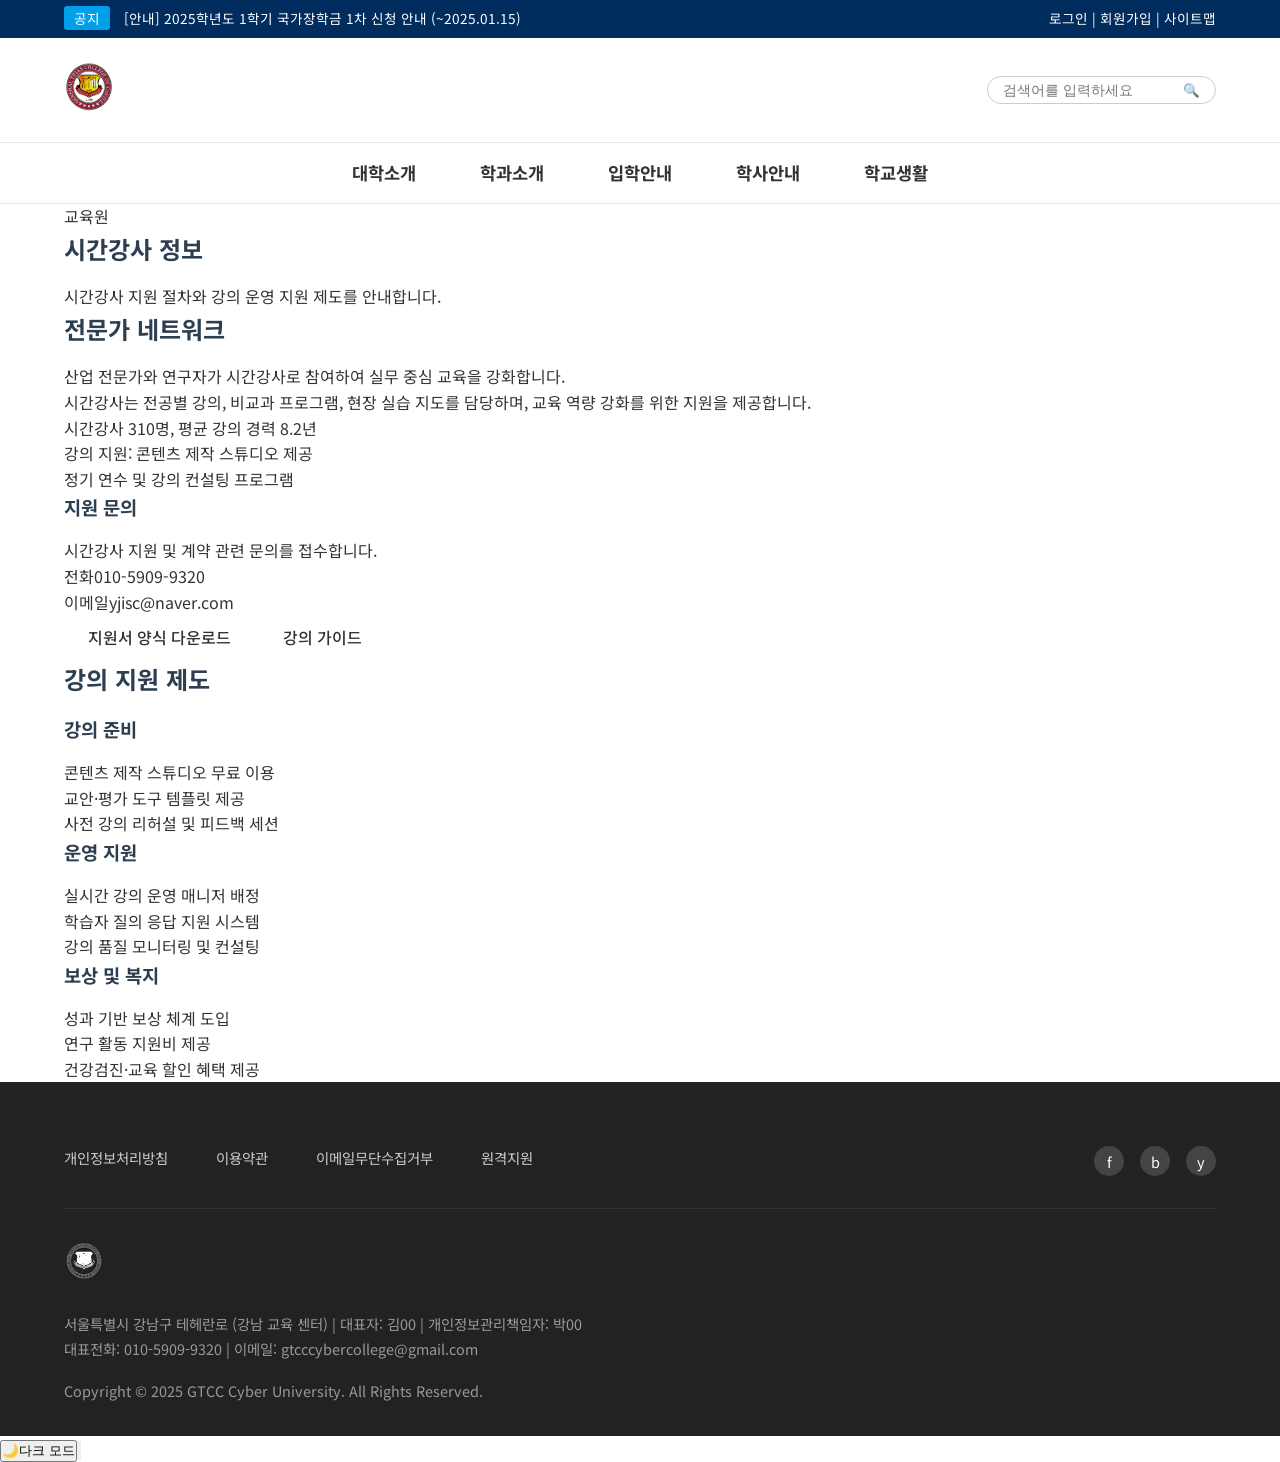
<file: adjunct-faculty.html>
<!DOCTYPE html>
<html lang="ko">
<head>
    <meta charset="UTF-8" />
    <meta name="viewport" content="width=device-width, initial-scale=1.0" />
    <title>시간강사 정보 | GTCC</title>
    <link rel="icon" type="image/png" href="assets/icons/gtcc.png" />
    <link rel="stylesheet" href="assets/css/styles.css" />
    <link rel="preconnect" href="https://fonts.googleapis.com">
    <link rel="preconnect" href="https://fonts.gstatic.com" crossorigin>
    <link href="https://fonts.googleapis.com/css2?family=Noto+Sans+KR:wght@300;400;500;700&display=swap" rel="stylesheet">
</head>
<body>
    <div data-include="assets/partials/header.html"></div>
<main class="content-page">
    <section class="page-hero">
        <div class="container">
            <span class="page-category">교육원</span>
            <h1>시간강사 정보</h1>
            <p>시간강사 지원 절차와 강의 운영 지원 제도를 안내합니다.</p>
        </div>
    </section>
    <section class="page-body">
        <div class="container">
        <article class="info-block">
            <h2>전문가 네트워크</h2>
            <p class="lead">산업 전문가와 연구자가 시간강사로 참여하여 실무 중심 교육을 강화합니다.</p>
            <p>시간강사는 전공별 강의, 비교과 프로그램, 현장 실습 지도를 담당하며, 교육 역량 강화를 위한 지원을 제공합니다.</p>
            <ul class="info-list">
                <li>시간강사 310명, 평균 강의 경력 8.2년</li>
                <li>강의 지원: 콘텐츠 제작 스튜디오 제공</li>
                <li>정기 연수 및 강의 컨설팅 프로그램</li>
            </ul>
        </article>
        <aside class="info-aside">
            <h3>지원 문의</h3>
            <p class="info-aside__lead">시간강사 지원 및 계약 관련 문의를 접수합니다.</p>
            <ul class="contact-list">
                <li>전화<span>010-5909-9320</span></li>
                <li>이메일<span>yjisc@naver.com</span></li>
            </ul>
            <a class="btn primary" href="media-kit.html#brand">지원서 양식 다운로드</a>
            <a class="btn ghost" href="ui-guidelines.html">강의 가이드</a>
        </aside>
        </div>
    </section>
<section class="page-detail">
    <div class="container">
        <h2>강의 지원 제도</h2>
        <div class="detail-grid">
            <section class="detail-card">
                <h3>강의 준비</h3>
                <ul>
                    <li>콘텐츠 제작 스튜디오 무료 이용</li>
                    <li>교안·평가 도구 템플릿 제공</li>
                    <li>사전 강의 리허설 및 피드백 세션</li>
                </ul>
            </section>
            <section class="detail-card">
                <h3>운영 지원</h3>
                <ul>
                    <li>실시간 강의 운영 매니저 배정</li>
                    <li>학습자 질의 응답 지원 시스템</li>
                    <li>강의 품질 모니터링 및 컨설팅</li>
                </ul>
            </section>
            <section class="detail-card">
                <h3>보상 및 복지</h3>
                <ul>
                    <li>성과 기반 보상 체계 도입</li>
                    <li>연구 활동 지원비 제공</li>
                    <li>건강검진·교육 할인 혜택 제공</li>
                </ul>
            </section>
        </div>
    </div>
</section>
</main>
    <div data-include="assets/partials/footer.html"></div>

    <script src="assets/js/includes.js" defer></script>
    <script src="assets/js/main.js" defer></script>
</body>
</html>
</file>
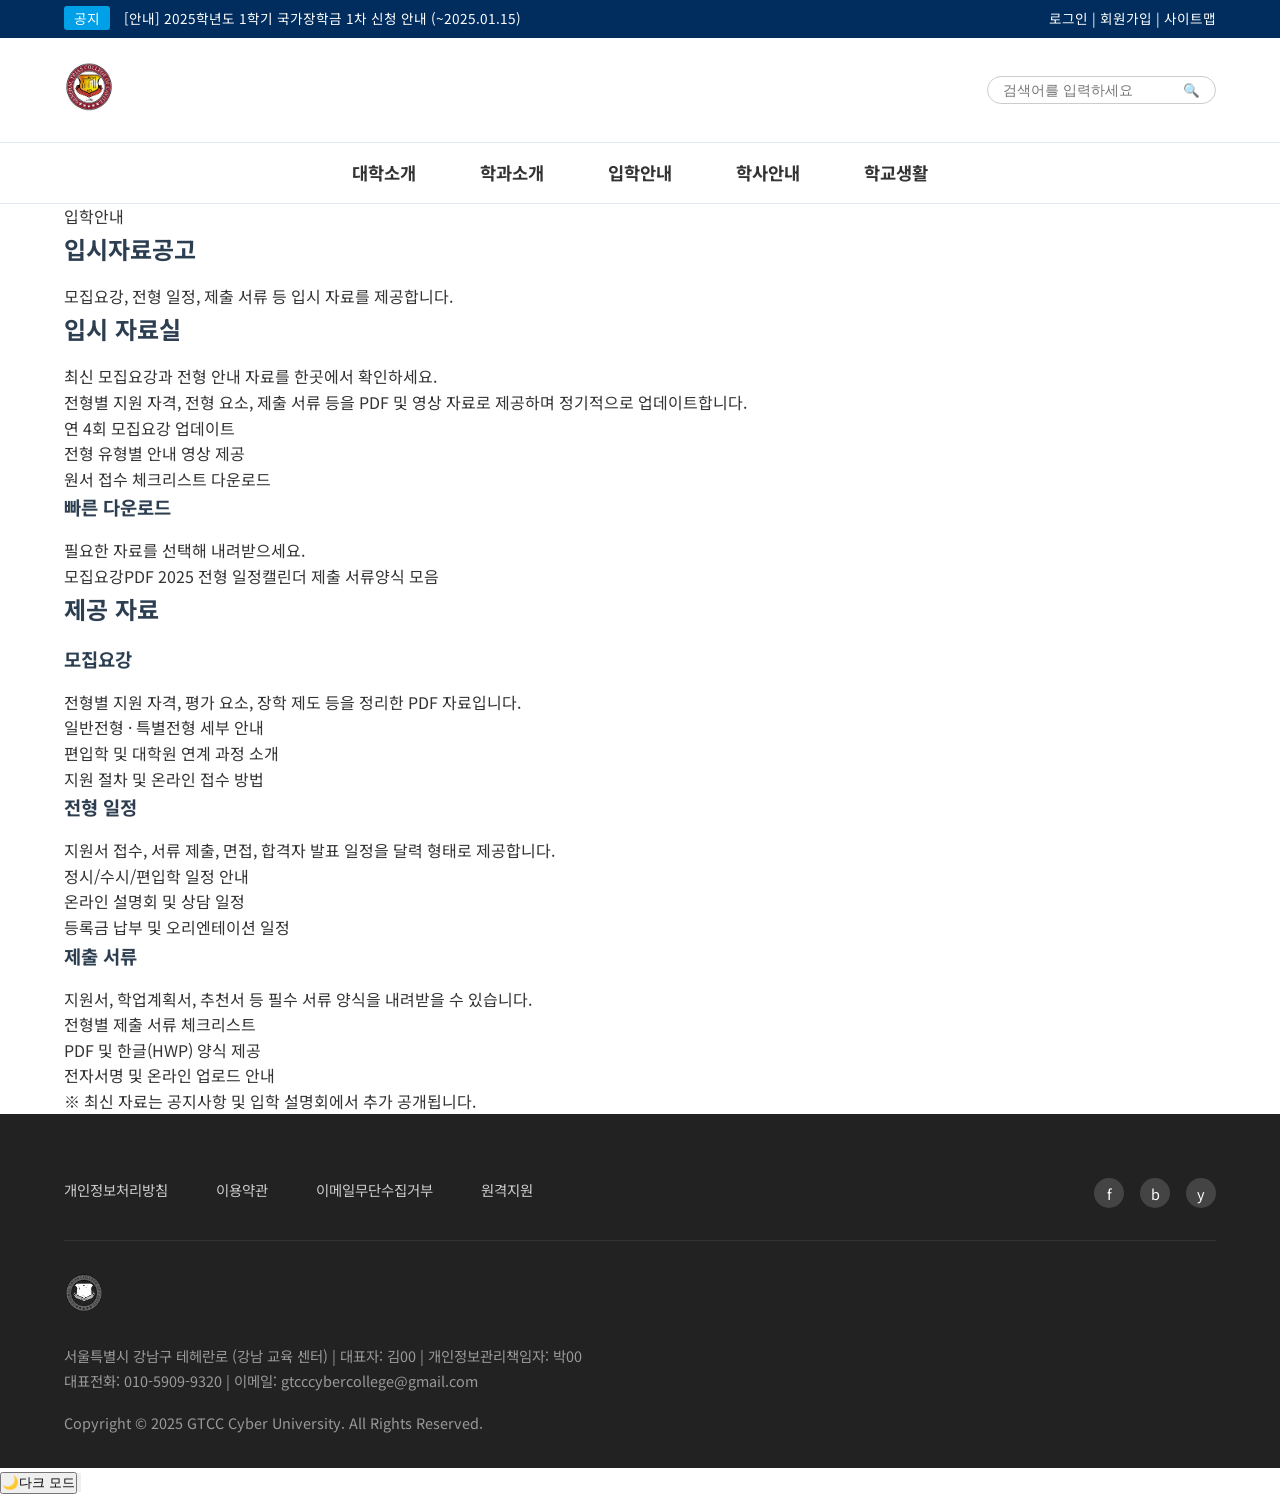
<file: admissions-bulletin.html>
<!DOCTYPE html>
<html lang="ko">
<head>
    <meta charset="UTF-8" />
    <meta name="viewport" content="width=device-width, initial-scale=1.0" />
    <title>입시 자료 공고 | GTCC</title>
    <link rel="icon" type="image/png" href="assets/icons/gtcc.png" />
    <link rel="stylesheet" href="assets/css/styles.css" />
    <link rel="preconnect" href="https://fonts.googleapis.com">
    <link rel="preconnect" href="https://fonts.gstatic.com" crossorigin>
    <link href="https://fonts.googleapis.com/css2?family=Noto+Sans+KR:wght@300;400;500;700&display=swap" rel="stylesheet">
</head>
<body>
    <div data-include="assets/partials/header.html"></div>
<main class="content-page">
    <section class="page-hero">
        <div class="container">
            <span class="page-category">입학안내</span>
            <h1>입시자료공고</h1>
            <p>모집요강, 전형 일정, 제출 서류 등 입시 자료를 제공합니다.</p>
        </div>
    </section>
    <section class="page-body">
        <div class="container">
        <article class="info-block">
            <h2>입시 자료실</h2>
            <p class="lead">최신 모집요강과 전형 안내 자료를 한곳에서 확인하세요.</p>
            <p>전형별 지원 자격, 전형 요소, 제출 서류 등을 PDF 및 영상 자료로 제공하며 정기적으로 업데이트합니다.</p>
            <ul class="info-list">
                <li>연 4회 모집요강 업데이트</li>
                <li>전형 유형별 안내 영상 제공</li>
                <li>원서 접수 체크리스트 다운로드</li>
            </ul>
        </article>
        <aside class="info-aside">
            <h3>빠른 다운로드</h3>
            <p class="info-aside__lead">필요한 자료를 선택해 내려받으세요.</p>
            <div class="resource-grid">
                <a href="#guide">모집요강<span>PDF 2025</span></a>
                <a href="#schedule">전형 일정<span>캘린더</span></a>
                <a href="#forms">제출 서류<span>양식 모음</span></a>
            </div>
        </aside>
        </div>
    </section>
<section class="page-detail">
    <div class="container">
        <h2>제공 자료</h2>
        <div class="detail-grid">
            <section class="detail-card" id="guide">
                <h3>모집요강</h3>
                <p>전형별 지원 자격, 평가 요소, 장학 제도 등을 정리한 PDF 자료입니다.</p>
                <ul>
                    <li>일반전형 · 특별전형 세부 안내</li>
                    <li>편입학 및 대학원 연계 과정 소개</li>
                    <li>지원 절차 및 온라인 접수 방법</li>
                </ul>
            </section>
            <section class="detail-card" id="schedule">
                <h3>전형 일정</h3>
                <p>지원서 접수, 서류 제출, 면접, 합격자 발표 일정을 달력 형태로 제공합니다.</p>
                <ul>
                    <li>정시/수시/편입학 일정 안내</li>
                    <li>온라인 설명회 및 상담 일정</li>
                    <li>등록금 납부 및 오리엔테이션 일정</li>
                </ul>
            </section>
            <section class="detail-card" id="forms">
                <h3>제출 서류</h3>
                <p>지원서, 학업계획서, 추천서 등 필수 서류 양식을 내려받을 수 있습니다.</p>
                <ul>
                    <li>전형별 제출 서류 체크리스트</li>
                    <li>PDF 및 한글(HWP) 양식 제공</li>
                    <li>전자서명 및 온라인 업로드 안내</li>
                </ul>
            </section>
        </div>
        <div class="document-callout">※ 최신 자료는 공지사항 및 입학 설명회에서 추가 공개됩니다.</div>
    </div>
</section>
</main>
    <div data-include="assets/partials/footer.html"></div>

    <script src="assets/js/includes.js" defer></script>
    <script src="assets/js/main.js" defer></script>
</body>
</html>
</file>
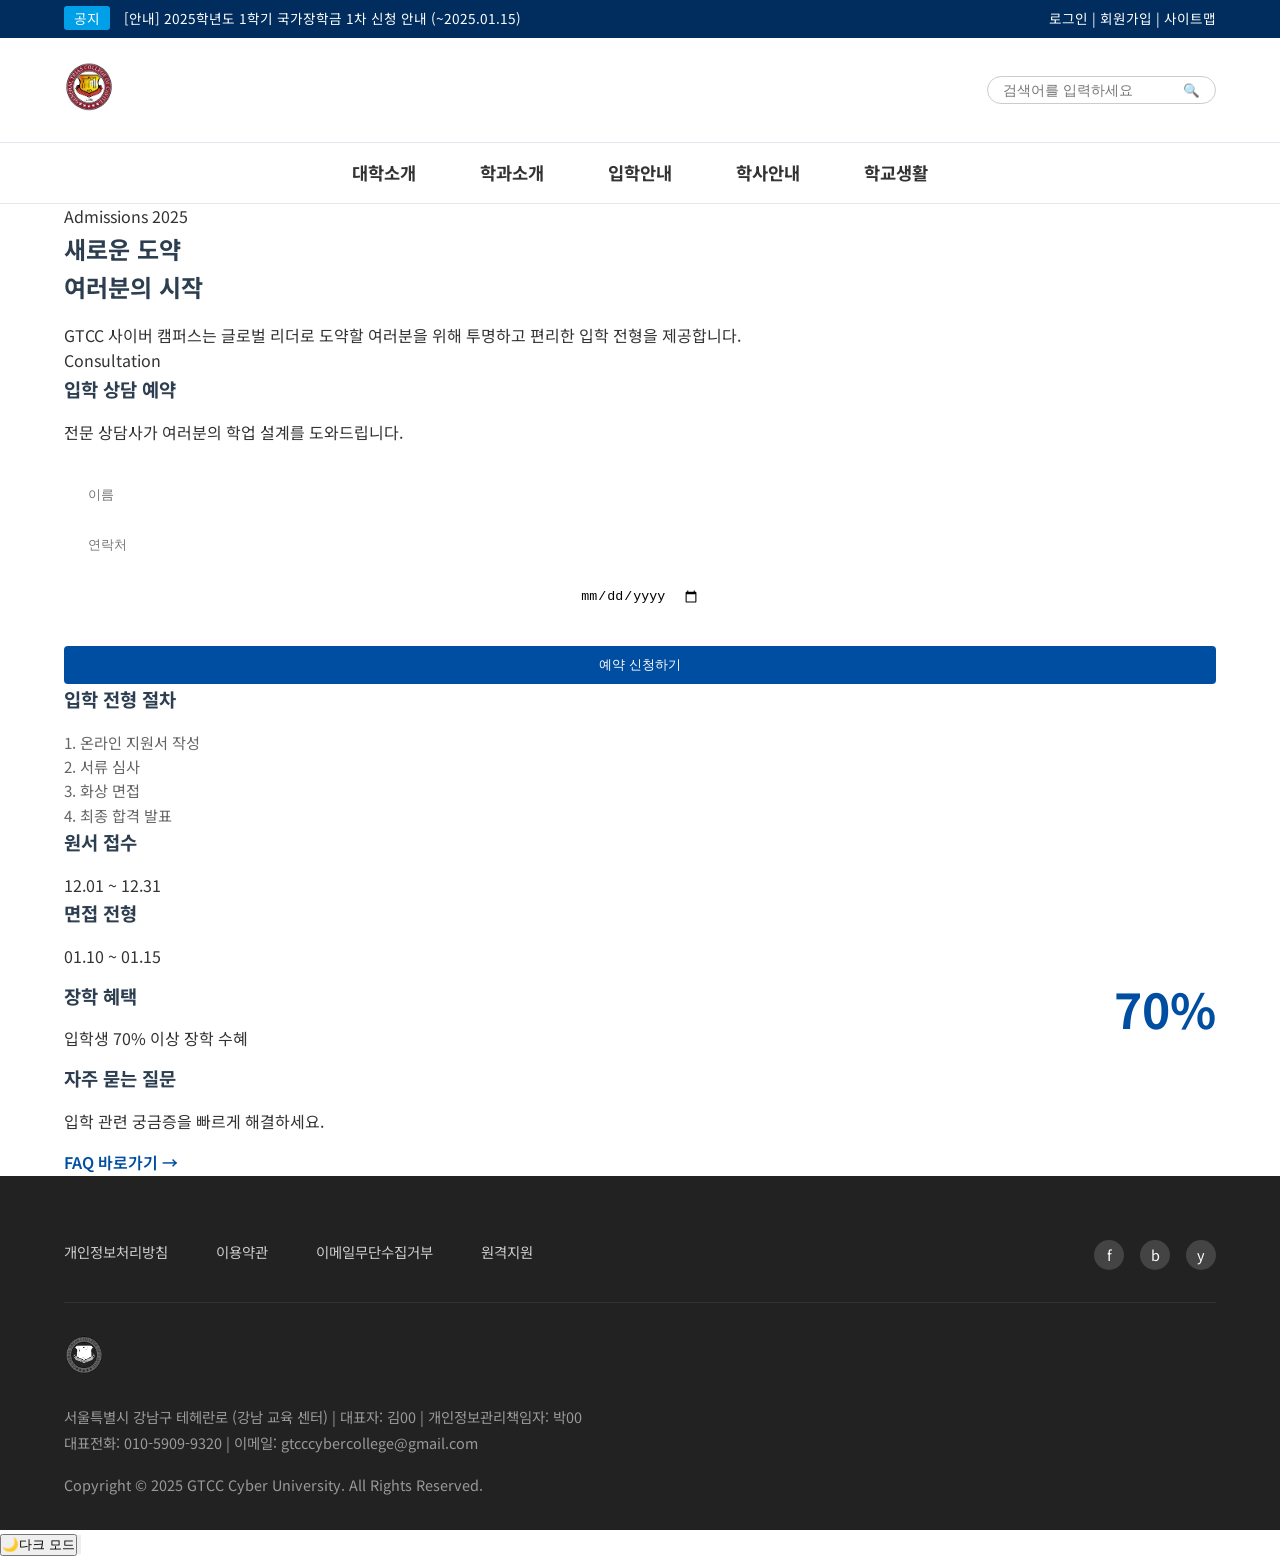
<file: admissions.html>
<!DOCTYPE html>
<html lang="ko">

<head>
    <meta charset="UTF-8" />
    <meta name="viewport" content="width=device-width, initial-scale=1.0" />
    <title>입학안내 | GTCC</title>
    <link rel="icon" type="image/png" href="assets/icons/gtcc.png" />
    <link rel="stylesheet" href="assets/css/styles.css" />
</head>

<body>
    <div data-include="assets/partials/header.html"></div>

    <main>
        <section class="hero animate-fade-in">
            <div class="container">
                <div class="hero-content">
                    <span class="badge">Admissions 2025</span>
                    <h1 class="title-large">새로운 도약<br>여러분의 시작</h1>
                    <p>GTCC 사이버 캠퍼스는 글로벌 리더로 도약할 여러분을 위해 투명하고 편리한 입학 전형을 제공합니다.</p>
                </div>
            </div>
        </section>

        <section class="section">
            <div class="container">
                <div class="bento-grid">
                    <!-- Admissions Form (Major Card) -->
                    <div class="bento-item glass col-2 row-2" style="justify-content: flex-start;">
                        <div class="card-content">
                            <span class="badge">Consultation</span>
                            <h3>입학 상담 예약</h3>
                            <p style="margin-bottom: 2rem;">전문 상담사가 여러분의 학업 설계를 도와드립니다.</p>
                            <form style="display: grid; gap: 1rem;">
                                <input type="text" placeholder="이름" class="btn btn-glass"
                                    style="text-align: left; background: rgba(255,255,255,0.05);">
                                <input type="tel" placeholder="연락처" class="btn btn-glass"
                                    style="text-align: left; background: rgba(255,255,255,0.05);">
                                <input type="date" class="btn btn-glass"
                                    style="text-align: left; background: rgba(255,255,255,0.05);">
                                <button type="submit" class="btn btn-primary" style="margin-top: 1rem;">예약 신청하기</button>
                            </form>
                        </div>
                    </div>

                    <!-- Admission Process -->
                    <div class="bento-item glass col-2">
                        <div class="card-content">
                            <h3>입학 전형 절차</h3>
                            <ul style="color: var(--text-muted); font-size: 0.95rem;">
                                <li>1. 온라인 지원서 작성</li>
                                <li>2. 서류 심사</li>
                                <li>3. 화상 면접</li>
                                <li>4. 최종 합격 발표</li>
                            </ul>
                        </div>
                    </div>

                    <!-- Timeline Summary -->
                    <div class="bento-item glass">
                        <div class="card-content">
                            <h3>원서 접수</h3>
                            <p>12.01 ~ 12.31</p>
                        </div>
                    </div>

                    <div class="bento-item glass">
                        <div class="card-content">
                            <h3>면접 전형</h3>
                            <p>01.10 ~ 01.15</p>
                        </div>
                    </div>

                    <!-- Scholarship Highlight -->
                    <div class="bento-item glass col-2">
                        <div class="card-content" style="display: flex; gap: 2rem; align-items: center;">
                            <div style="flex: 1;">
                                <h3>장학 혜택</h3>
                                <p>입학생 70% 이상 장학 수혜</p>
                            </div>
                            <h2 style="font-size: 3rem; color: var(--primary);">70%</h2>
                        </div>
                    </div>

                    <!-- Bottom Wide Card -->
                    <div class="bento-item glass col-2">
                        <div class="card-content">
                            <h3>자주 묻는 질문</h3>
                            <p>입학 관련 궁금증을 빠르게 해결하세요.</p>
                            <a href="#"
                                style="color: var(--primary); font-weight: 600; margin-top: 1rem; display: block;">FAQ
                                바로가기 →</a>
                        </div>
                    </div>
                </div>
            </div>
        </section>
    </main>

    <div data-include="assets/partials/footer.html"></div>

    <script src="assets/js/includes.js" defer></script>
    <script src="assets/js/main.js" defer></script>
</body>

</html>
</file>
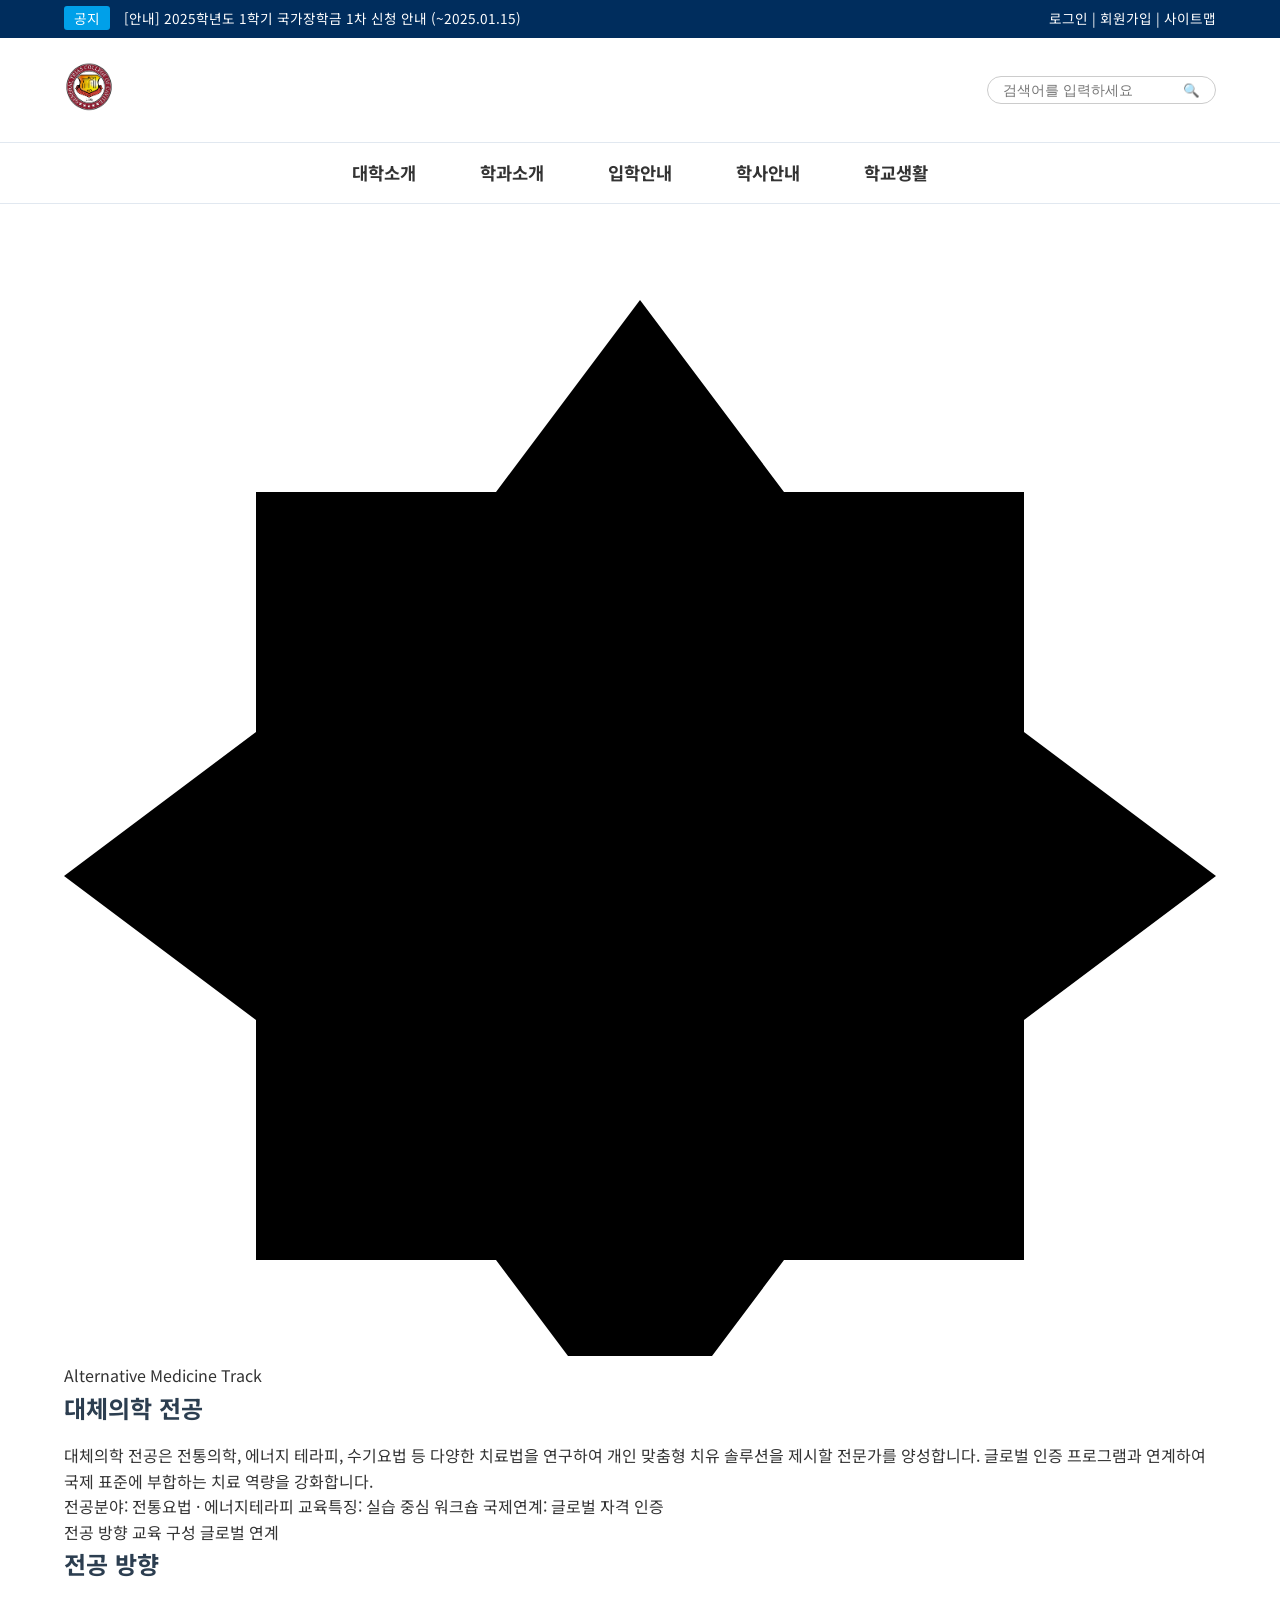
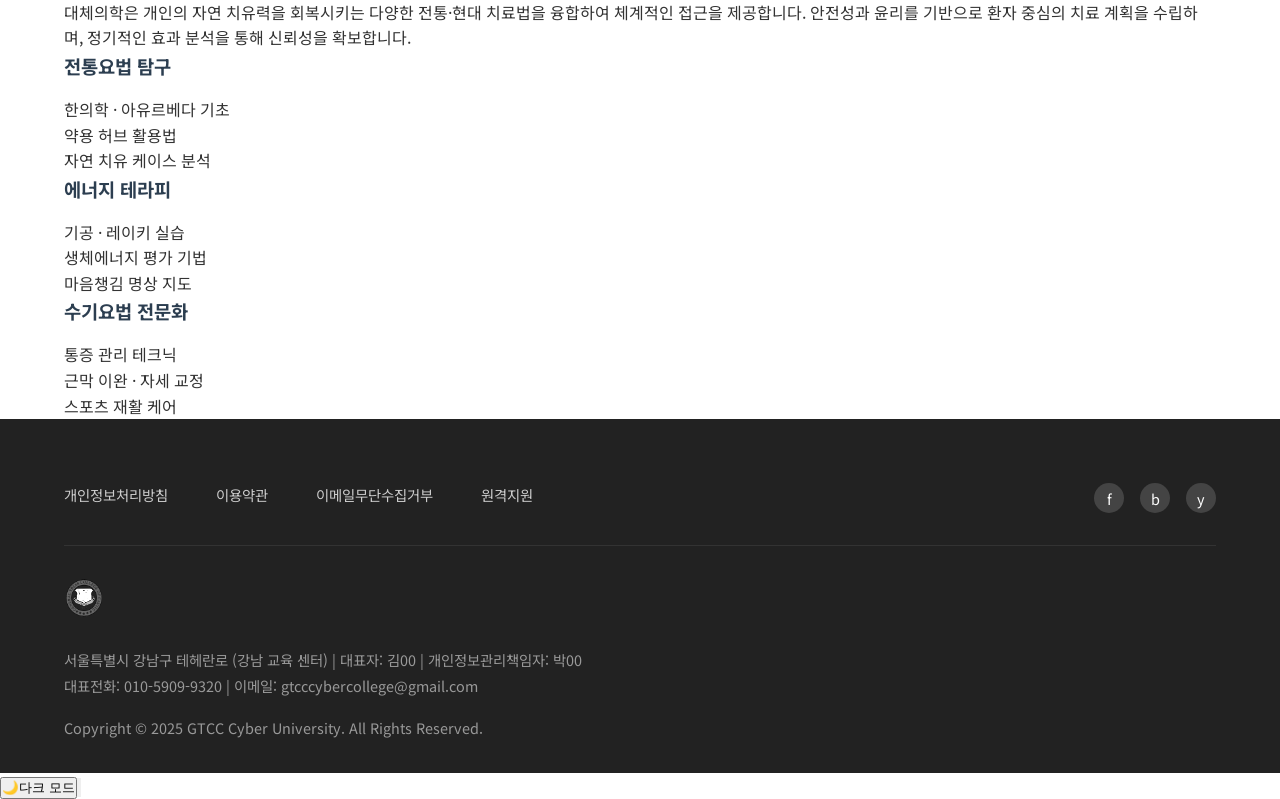
<file: alternative-m.html>
<!DOCTYPE html>
<html lang="ko">
<head>
    <meta charset="UTF-8" />
    <meta name="viewport" content="width=device-width, initial-scale=1.0" />
    <title>대체의학 전공 | GTCC 통합대체의학</title>
    <link rel="icon" type="image/png" href="assets/icons/gtcc.png" />
    <link rel="stylesheet" href="assets/css/styles.css" />
    <link rel="preconnect" href="https://fonts.googleapis.com">
    <link rel="preconnect" href="https://fonts.gstatic.com" crossorigin>
    <link href="https://fonts.googleapis.com/css2?family=Noto+Sans+KR:wght@300;400;500;700&display=swap" rel="stylesheet">
</head>
<body>
    <div data-include="assets/partials/header.html"></div>

    <main>
        <section class="department-hero">
            <div class="container">
                <div class="department-hero__layout">
                    <div class="department-hero__summary">
                        <span class="department-hero__label" aria-label="통합대체의학 대체의학">
                            <svg xmlns="http://www.w3.org/2000/svg" viewBox="0 0 24 24" aria-hidden="true"><path d="M12 2l3 4h5v5l4 3-4 3v5h-5l-3 4-3-4H4v-5l-4-3 4-3V6h5z"/></svg>
                            Alternative Medicine Track
                        </span>
                        <h1>대체의학 전공</h1>
                        <p>
                            대체의학 전공은 전통의학, 에너지 테라피, 수기요법 등 다양한 치료법을 연구하여 개인 맞춤형 치유 솔루션을 제시할 전문가를 양성합니다.
                            글로벌 인증 프로그램과 연계하여 국제 표준에 부합하는 치료 역량을 강화합니다.
                        </p>
                        <div class="department-meta">
                            <span>전공분야: 전통요법 · 에너지테라피</span>
                            <span>교육특징: 실습 중심 워크숍</span>
                            <span>국제연계: 글로벌 자격 인증</span>
                        </div>
                    </div>
                </div>
                <nav class="department-tabs" aria-label="대체의학 세부 메뉴">
                    <div class="department-tabs__list" role="tablist">
                        <a class="is-active" id="tab-focus" role="tab" aria-controls="focus" aria-selected="true" href="#focus">전공 방향</a>
                        <a id="tab-curriculum" role="tab" aria-controls="curriculum" aria-selected="false" tabindex="-1" href="#curriculum">교육 구성</a>
                        <a id="tab-global" role="tab" aria-controls="global" aria-selected="false" tabindex="-1" href="#global">글로벌 연계</a>
                    </div>
                </nav>
            </div>
        </section>

        <section id="focus" class="department-section" role="tabpanel" aria-labelledby="tab-focus" tabindex="0">
            <div class="container department-layout department-layout--split">
                <div>
                    <h2>전공 방향</h2>
                    <p>
                        대체의학은 개인의 자연 치유력을 회복시키는 다양한 전통·현대 치료법을 융합하여 체계적인 접근을 제공합니다.
                        안전성과 윤리를 기반으로 환자 중심의 치료 계획을 수립하며, 정기적인 효과 분석을 통해 신뢰성을 확보합니다.
                    </p>
                </div>
                <div class="department-cards">
                    <article class="department-card">
                        <h3>전통요법 탐구</h3>
                        <ul>
                            <li>한의학 · 아유르베다 기초</li>
                            <li>약용 허브 활용법</li>
                            <li>자연 치유 케이스 분석</li>
                        </ul>
                    </article>
                    <article class="department-card">
                        <h3>에너지 테라피</h3>
                        <ul>
                            <li>기공 · 레이키 실습</li>
                            <li>생체에너지 평가 기법</li>
                            <li>마음챙김 명상 지도</li>
                        </ul>
                    </article>
                    <article class="department-card">
                        <h3>수기요법 전문화</h3>
                        <ul>
                            <li>통증 관리 테크닉</li>
                            <li>근막 이완 · 자세 교정</li>
                            <li>스포츠 재활 케어</li>
                        </ul>
                    </article>
                </div>
            </div>
        </section>

        <section id="curriculum" class="department-section" role="tabpanel" aria-labelledby="tab-curriculum" tabindex="0">
            <div class="container department-layout">
                <div>
                    <h2>교육 구성</h2>
                    <p>
                        대체의학 전공은 이론, 실습, 임상 적용을 균형 있게 배치하여 치료법의 효과와 안전성을 검증합니다.
                        모듈별 평가와 캡스톤 프로젝트를 통해 전문 포트폴리오를 구축합니다.
                    </p>
                </div>
                <div class="department-cards">
                    <article class="department-card">
                        <h3>이론 모듈</h3>
                        <ul>
                            <li>대체의학 철학과 역사</li>
                            <li>신경 · 면역 생리학</li>
                            <li>치료 윤리 및 법규</li>
                        </ul>
                    </article>
                    <article class="department-card">
                        <h3>실습 모듈</h3>
                        <ul>
                            <li>수기요법 워크숍</li>
                            <li>에너지 밸런싱 실습</li>
                            <li>통합 상담 기법</li>
                        </ul>
                    </article>
                    <article class="department-card">
                        <h3>임상 적용</h3>
                        <ul>
                            <li>현장 케이스 스터디</li>
                            <li>환자 맞춤 치료계획 작성</li>
                            <li>캡스톤 임상 프로젝트</li>
                        </ul>
                    </article>
                </div>
            </div>
        </section>

        <section id="global" class="department-section" role="tabpanel" aria-labelledby="tab-global" tabindex="0">
            <div class="container department-layout department-layout--split">
                <div>
                    <h2>글로벌 연계 및 인증</h2>
                    <p>
                        GTCC 통합대체의학은 해외 대학, 전문 협회와의 파트너십을 통해 국제 자격 취득 과정을 운영합니다.
                        해외 임상 연수, 국제 학술 교류, 공동 연구 프로젝트를 통해 글로벌 역량을 갖춘 전문가로 성장할 수 있습니다.
                    </p>
                    <div class="department-cta">
                        <a class="btn primary" href="lifelong-international-qualifications.html">국제 자격 과정 보기</a>
                        <a class="btn ghost" href="support.html#guide">장학 · 지원 안내</a>
                    </div>
                </div>
                <div class="career-grid">
                    <div class="career-card">
                        <strong>국제 자격 취득</strong>
                        <p>미국 NCCAOM, 호주 ATMS 등 전문 자격 연계</p>
                    </div>
                    <div class="career-card">
                        <strong>해외 임상 연수</strong>
                        <p>글로벌 파트너 클리닉에서 통합 치료 실습</p>
                    </div>
                    <div class="career-card">
                        <strong>공동 연구</strong>
                        <p>국제 학회 공동 발표 및 학술지 투고 지원</p>
                    </div>
                </div>
            </div>
        </section>
    </main>

    <div data-include="assets/partials/footer.html"></div>

    <script src="assets/js/includes.js" defer></script>
    <script src="assets/js/main.js" defer></script>
</body>
</html>
</file>
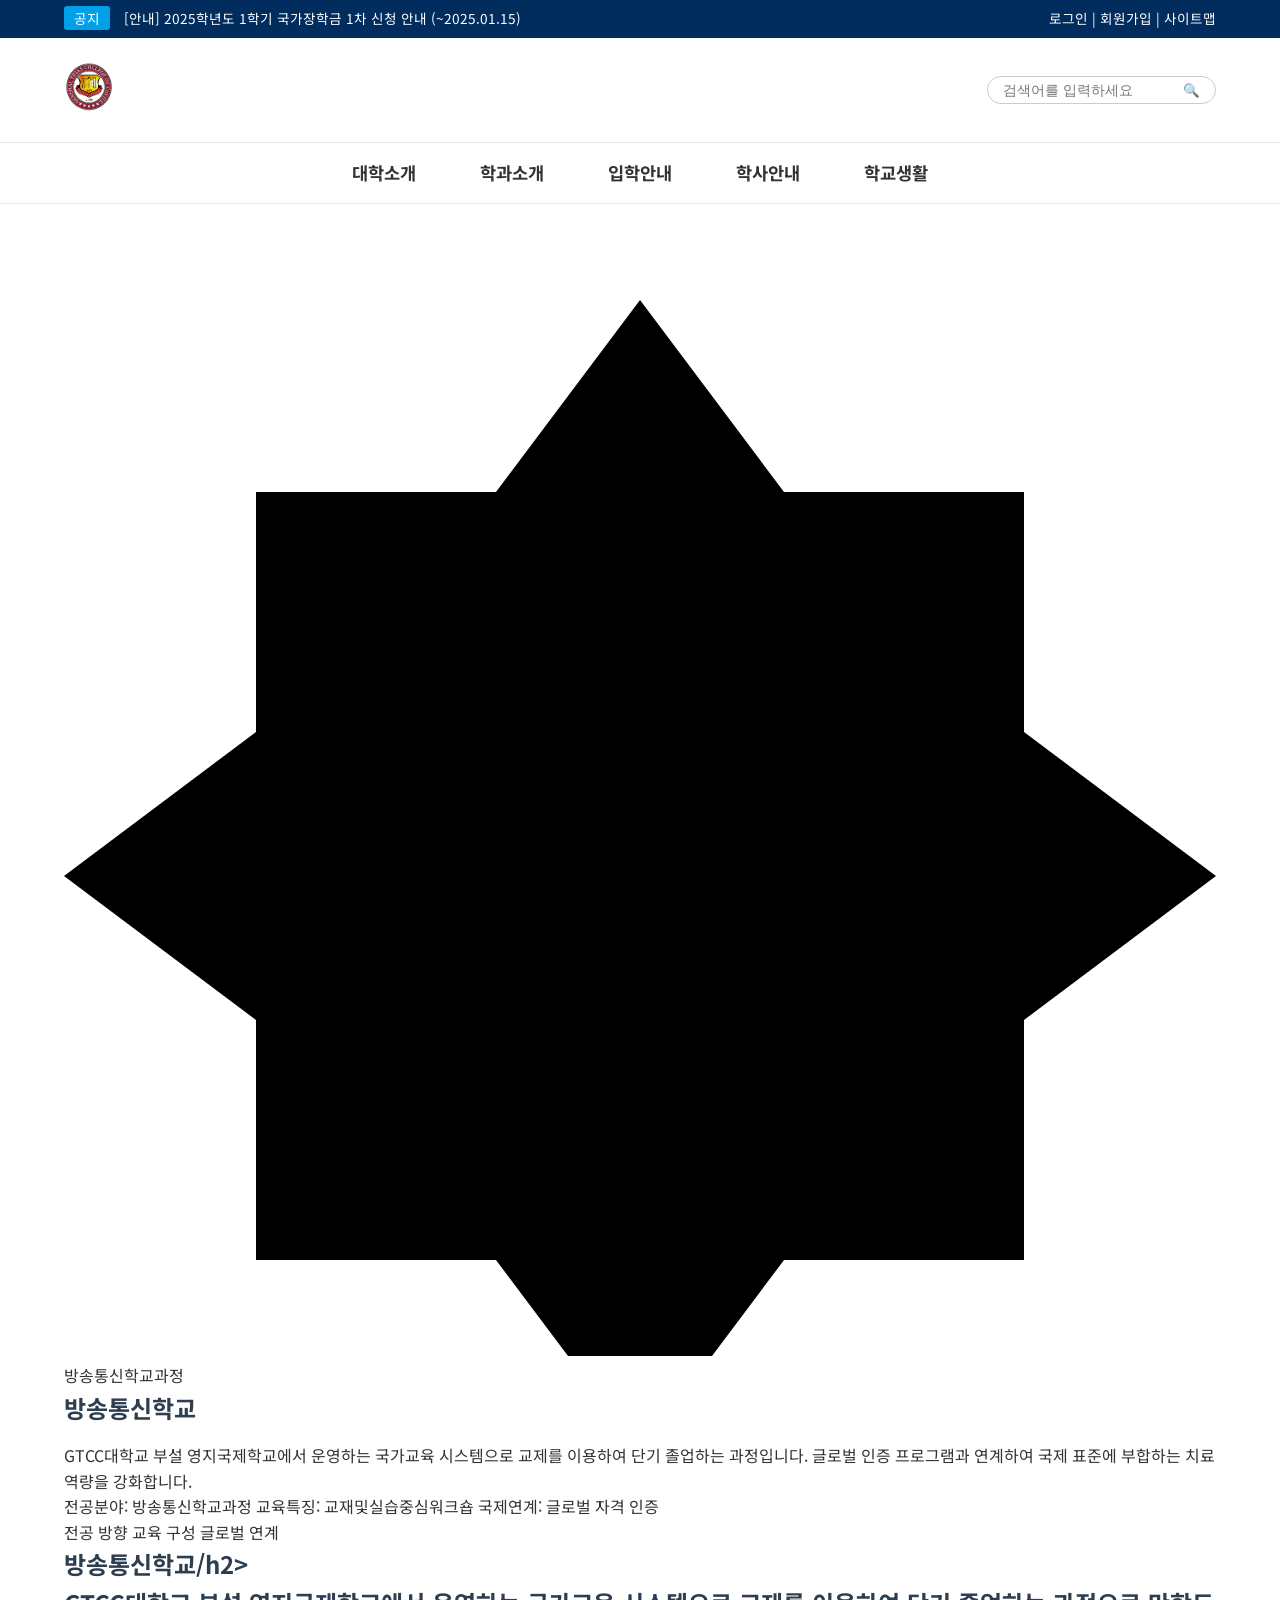
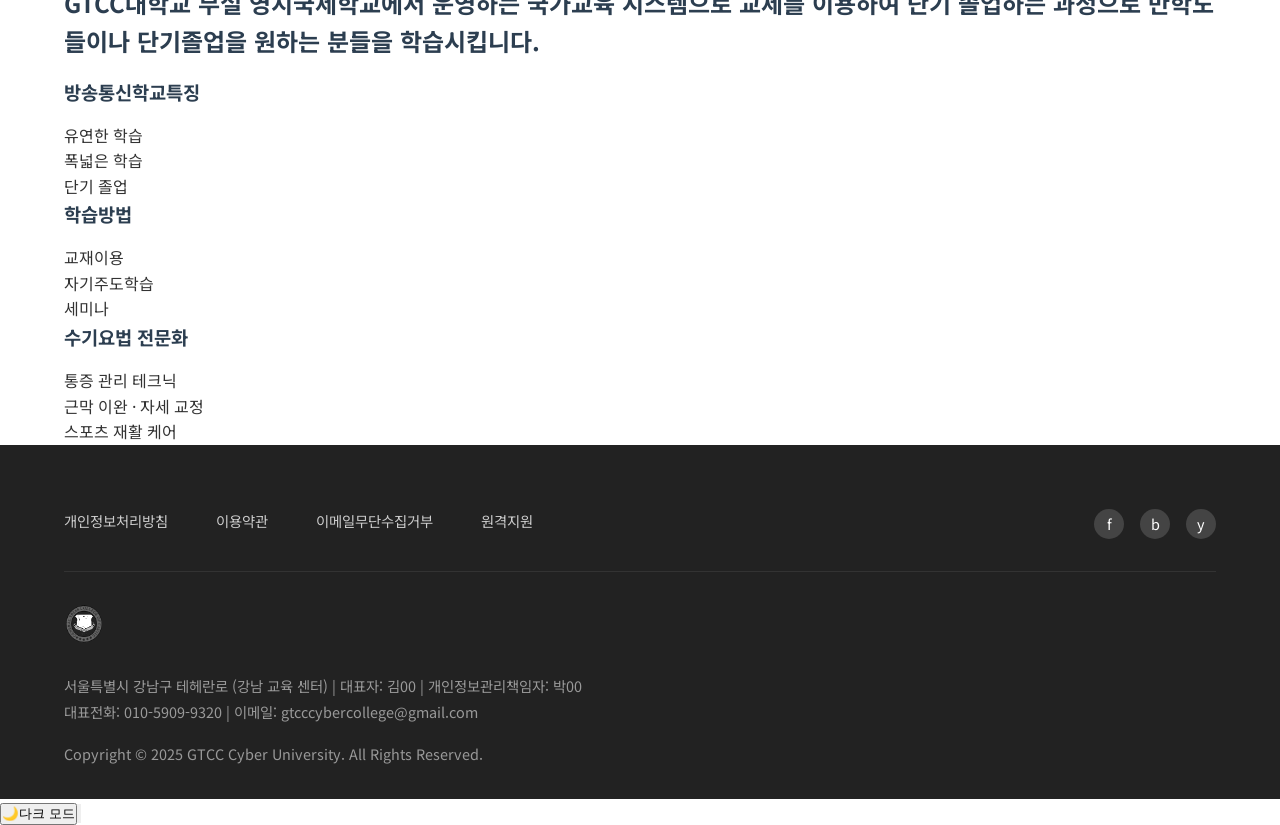
<file: alternative-openhighschool.html>
<!DOCTYPE html>
<html lang="ko">
<head>
    <meta charset="UTF-8" />
    <meta name="viewport" content="width=device-width, initial-scale=1.0" />
    <title>방송통신학교과정 | 방송통신학교과정</title>
    <link rel="icon" type="image/png" href="assets/icons/gtcc.png" />
    <link rel="stylesheet" href="assets/css/styles.css" />
    <link rel="preconnect" href="https://fonts.googleapis.com">
    <link rel="preconnect" href="https://fonts.gstatic.com" crossorigin>
    <link href="https://fonts.googleapis.com/css2?family=Noto+Sans+KR:wght@300;400;500;700&display=swap" rel="stylesheet">
</head>
<body>
    <div data-include="assets/partials/header.html"></div>

    <main>
        <section class="department-hero">
            <div class="container">
                <div class="department-hero__layout">
                    <div class="department-hero__summary">
                        <span class="department-hero__label" aria-label="통합대체의학 대체의학">
                            <svg xmlns="http://www.w3.org/2000/svg" viewBox="0 0 24 24" aria-hidden="true"><path d="M12 2l3 4h5v5l4 3-4 3v5h-5l-3 4-3-4H4v-5l-4-3 4-3V6h5z"/></svg>
                            방송통신학교과정
                        </span>
                        <h1>방송통신학교</h1>
                        <p>
                            GTCC대학교 부설 영지국제학교에서 운영하는 국가교육 시스템으로 교제를 이용하여 단기 졸업하는 과정입니다.          글로벌 인증 프로그램과 연계하여 국제 표준에 부합하는 치료 역량을 강화합니다.
                        </p>
                        <div class="department-meta">
                            <span>전공분야: 방송통신학교과정</span>
                            <span>교육특징: 교재및실습중심워크숍</span>
                            <span>국제연계: 글로벌 자격 인증</span>
                        </div>
                    </div>
                </div>
                <nav class="department-tabs" aria-label="방송통신학교">
                    <div class="department-tabs__list" role="tablist">
                        <a class="is-active" id="tab-focus" role="tab" aria-controls="focus" aria-selected="true" href="#focus">전공 방향</a>
                        <a id="tab-curriculum" role="tab" aria-controls="curriculum" aria-selected="false" tabindex="-1" href="#curriculum">교육 구성</a>
                        <a id="tab-global" role="tab" aria-controls="global" aria-selected="false" tabindex="-1" href="#global">글로벌 연계</a>
                    </div>
                </nav>
            </div>
        </section>

        <section id="focus" class="department-section" role="tabpanel" aria-labelledby="tab-focus" tabindex="0">
            <div class="container department-layout department-layout--split">
                <div>
                    <h2>방송통신학교/h2>
                    <p>
                        GTCC대학교 부설 영지국제학교에서 운영하는 국가교육 시스템으로 교제를 이용하여 단기 졸업하는 과정으로  만학도들이나 단기졸업을 원하는 분들을 학습시킵니다.
                    </p>
                </div>
                <div class="department-cards">
                    <article class="department-card">
                        <h3>방송통신학교특징</h3>
                        <ul>
                            <li>유연한 학습</li>
                            <li>폭넓은 학습</li>
                            <li>단기 졸업</li>
                        </ul>
                    </article>
                    <article class="department-card">
                        <h3>학습방법</h3>
                        <ul>
                            <li>교재이용</li>
                            <li>자기주도학습</li>
                            <li>세미나</li>
                        </ul>
                    </article>
                    <article class="department-card">
                        <h3>수기요법 전문화</h3>
                        <ul>
                            <li>통증 관리 테크닉</li>
                            <li>근막 이완 · 자세 교정</li>
                            <li>스포츠 재활 케어</li>
                        </ul>
                    </article>
                </div>
            </div>
        </section>

        <section id="curriculum" class="department-section" role="tabpanel" aria-labelledby="tab-curriculum" tabindex="0">
            <div class="container department-layout">
                <div>
                    <h2>교육 구성</h2>
                    <p>
                        대체의학 전공은 이론, 실습, 임상 적용을 균형 있게 배치하여 치료법의 효과와 안전성을 검증합니다.
                        모듈별 평가와 캡스톤 프로젝트를 통해 전문 포트폴리오를 구축합니다.
                    </p>
                </div>
                <div class="department-cards">
                    <article class="department-card">
                        <h3>이론 모듈</h3>
                        <ul>
                            <li>대체의학 철학과 역사</li>
                            <li>신경 · 면역 생리학</li>
                            <li>치료 윤리 및 법규</li>
                        </ul>
                    </article>
                    <article class="department-card">
                        <h3>실습 모듈</h3>
                        <ul>
                            <li>수기요법 워크숍</li>
                            <li>에너지 밸런싱 실습</li>
                            <li>통합 상담 기법</li>
                        </ul>
                    </article>
                    <article class="department-card">
                        <h3>임상 적용</h3>
                        <ul>
                            <li>현장 케이스 스터디</li>
                            <li>환자 맞춤 치료계획 작성</li>
                            <li>캡스톤 임상 프로젝트</li>
                        </ul>
                    </article>
                </div>
            </div>
        </section>

        <section id="global" class="department-section" role="tabpanel" aria-labelledby="tab-global" tabindex="0">
            <div class="container department-layout department-layout--split">
                <div>
                    <h2>글로벌 연계 및 인증</h2>
                    <p>
                        GTCC 통합대체의학은 해외 대학, 전문 협회와의 파트너십을 통해 국제 자격 취득 과정을 운영합니다.
                        해외 임상 연수, 국제 학술 교류, 공동 연구 프로젝트를 통해 글로벌 역량을 갖춘 전문가로 성장할 수 있습니다.
                    </p>
                    <div class="department-cta">
                        <a class="btn primary" href="lifelong-international-qualifications.html">국제 자격 과정 보기</a>
                        <a class="btn ghost" href="support.html#guide">장학 · 지원 안내</a>
                    </div>
                </div>
                <div class="career-grid">
                    <div class="career-card">
                        <strong>국제 자격 취득</strong>
                        <p>미국 NCCAOM, 호주 ATMS 등 전문 자격 연계</p>
                    </div>
                    <div class="career-card">
                        <strong>해외 임상 연수</strong>
                        <p>글로벌 파트너 클리닉에서 통합 치료 실습</p>
                    </div>
                    <div class="career-card">
                        <strong>공동 연구</strong>
                        <p>국제 학회 공동 발표 및 학술지 투고 지원</p>
                    </div>
                </div>
            </div>
        </section>
    </main>

    <div data-include="assets/partials/footer.html"></div>

    <script src="assets/js/includes.js" defer></script>
    <script src="assets/js/main.js" defer></script>
</body>
</html>
</file>
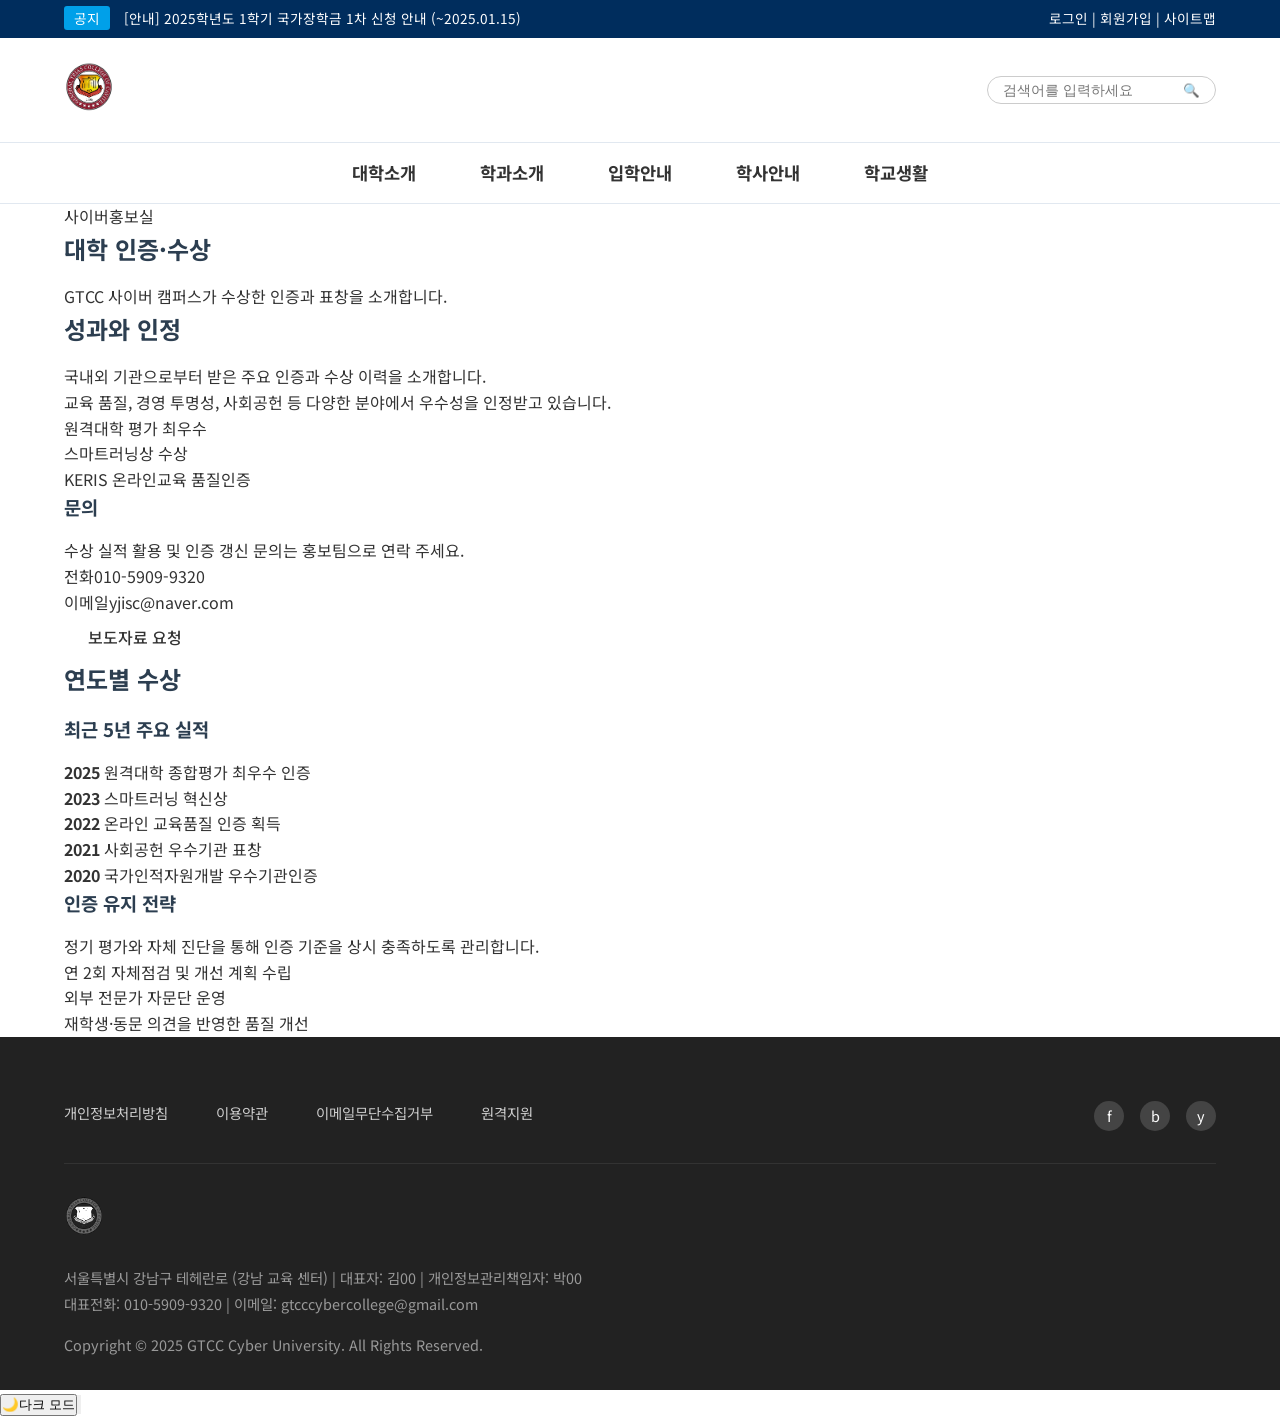
<file: awards.html>
<!DOCTYPE html>
<html lang="ko">
<head>
    <meta charset="UTF-8" />
    <meta name="viewport" content="width=device-width, initial-scale=1.0" />
    <title>대학 인증·수상 | GTCC</title>
    <link rel="icon" type="image/png" href="assets/icons/gtcc.png" />
    <link rel="stylesheet" href="assets/css/styles.css" />
    <link rel="preconnect" href="https://fonts.googleapis.com">
    <link rel="preconnect" href="https://fonts.gstatic.com" crossorigin>
    <link href="https://fonts.googleapis.com/css2?family=Noto+Sans+KR:wght@300;400;500;700&display=swap" rel="stylesheet">
</head>
<body>
    <div data-include="assets/partials/header.html"></div>
<main class="content-page">
    <section class="page-hero">
        <div class="container">
            <span class="page-category">사이버홍보실</span>
            <h1>대학 인증·수상</h1>
            <p>GTCC 사이버 캠퍼스가 수상한 인증과 표창을 소개합니다.</p>
        </div>
    </section>
    <section class="page-body">
        <div class="container">
        <article class="info-block">
            <h2>성과와 인정</h2>
            <p class="lead">국내외 기관으로부터 받은 주요 인증과 수상 이력을 소개합니다.</p>
            <p>교육 품질, 경영 투명성, 사회공헌 등 다양한 분야에서 우수성을 인정받고 있습니다.</p>
            <ul class="info-list">
                <li>원격대학 평가 최우수</li>
                <li>스마트러닝상 수상</li>
                <li>KERIS 온라인교육 품질인증</li>
            </ul>
        </article>
        <aside class="info-aside">
            <h3>문의</h3>
            <p class="info-aside__lead">수상 실적 활용 및 인증 갱신 문의는 홍보팀으로 연락 주세요.</p>
            <ul class="contact-list">
                <li>전화<span>010-5909-9320</span></li>
                <li>이메일<span>yjisc@naver.com</span></li>
            </ul>
            <a class="btn primary" href="https://open.kakao.com/o/pfJrLjVh" target="_blank" rel="noopener noreferrer">보도자료 요청</a>
        </aside>
        </div>
    </section>
<section class="page-detail">
    <div class="container">
        <h2>연도별 수상</h2>
        <div class="detail-grid">
            <section class="detail-card">
                <h3>최근 5년 주요 실적</h3>
            <div class="timeline">
                <div class="timeline-item">
                    <strong>2025</strong>
                    <span>원격대학 종합평가 최우수 인증</span>
                </div>
                <div class="timeline-item">
                    <strong>2023</strong>
                    <span>스마트러닝 혁신상</span>
                </div>
                <div class="timeline-item">
                    <strong>2022</strong>
                    <span>온라인 교육품질 인증 획득</span>
                </div>
                <div class="timeline-item">
                    <strong>2021</strong>
                    <span>사회공헌 우수기관 표창</span>
                </div>
                <div class="timeline-item">
                    <strong>2020</strong>
                    <span>국가인적자원개발 우수기관인증</span>
                </div>
            </div>
            </section>
            <section class="detail-card">
                <h3>인증 유지 전략</h3>
                <p>정기 평가와 자체 진단을 통해 인증 기준을 상시 충족하도록 관리합니다.</p>
                <ul>
                    <li>연 2회 자체점검 및 개선 계획 수립</li>
                    <li>외부 전문가 자문단 운영</li>
                    <li>재학생·동문 의견을 반영한 품질 개선</li>
                </ul>
            </section>
        </div>
    </div>
</section>
</main>
    <div data-include="assets/partials/footer.html"></div>

    <script src="assets/js/includes.js" defer></script>
    <script src="assets/js/main.js" defer></script>
</body>
</html>
</file>
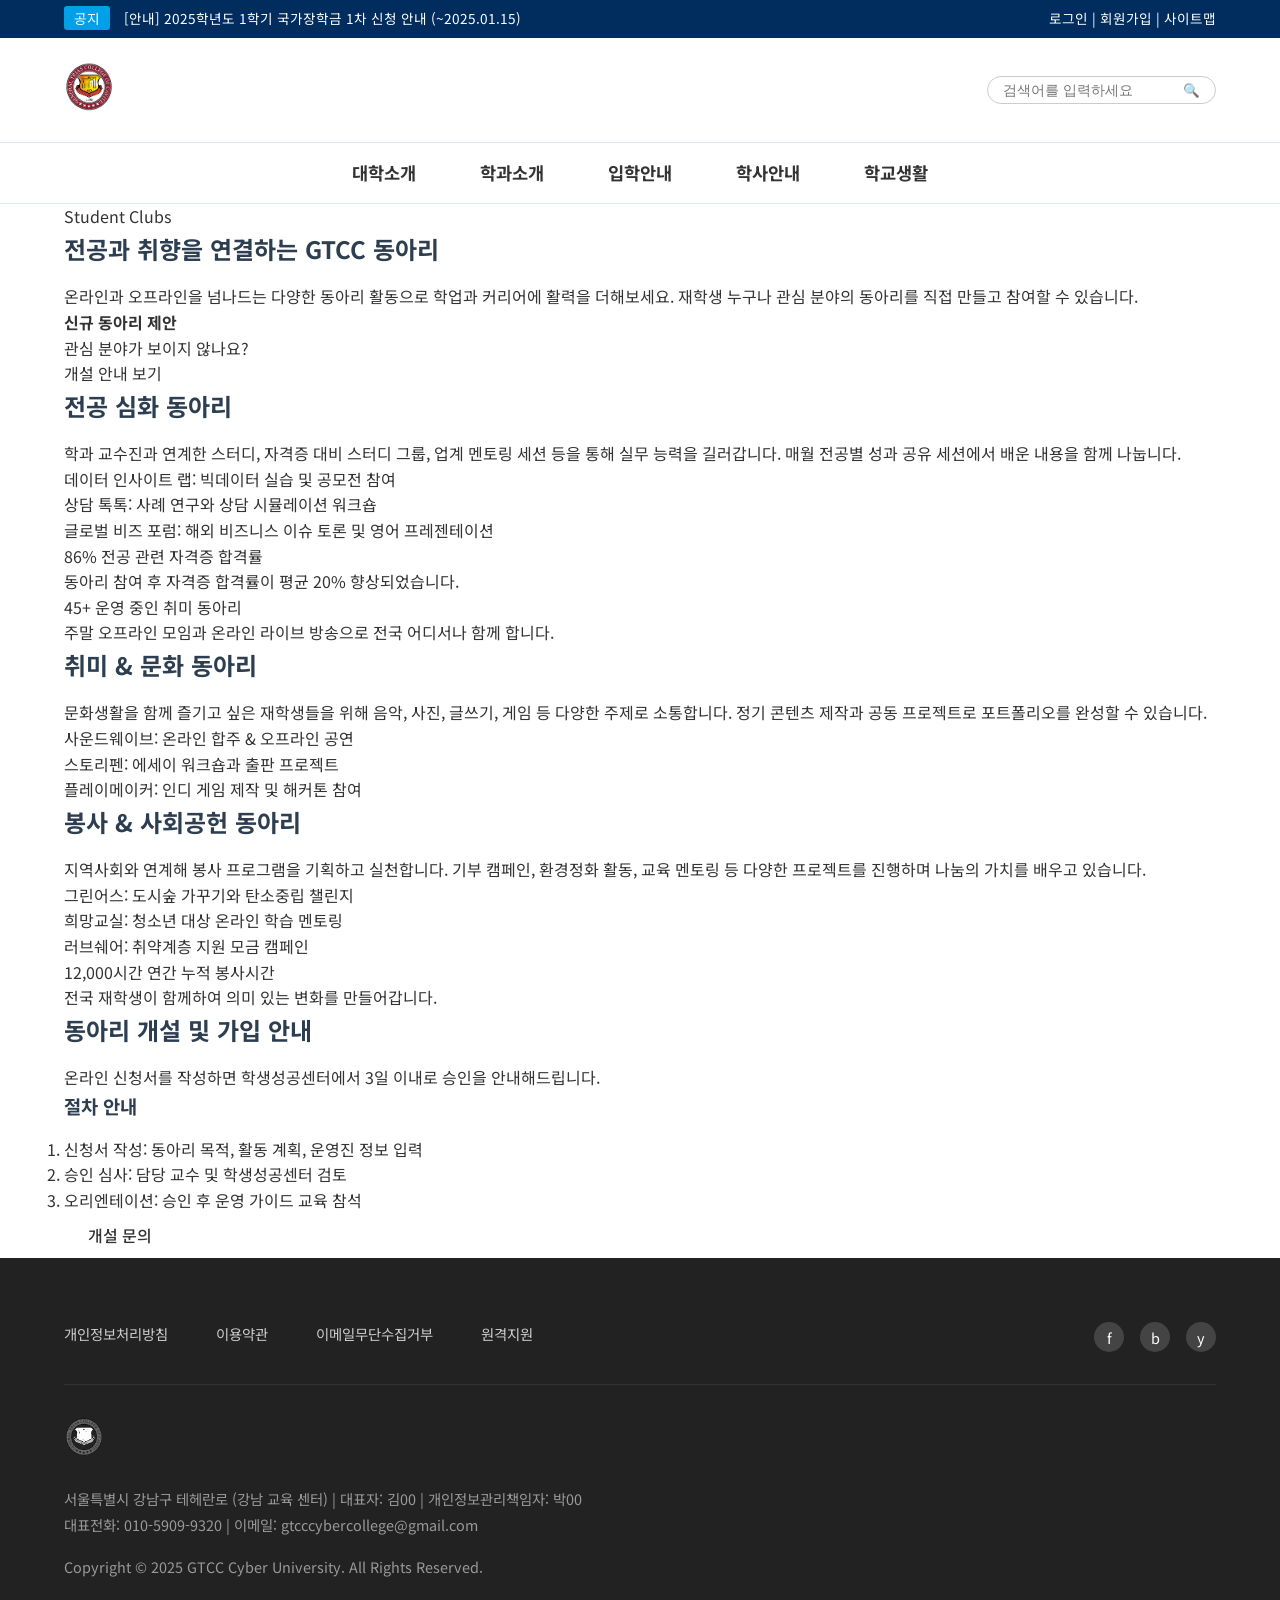
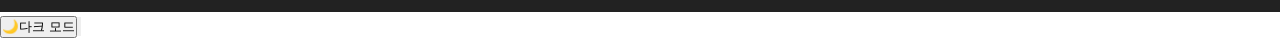
<file: campus-clubs.html>
<!DOCTYPE html>
<html lang="ko">
<head>
    <meta charset="UTF-8" />
    <meta name="viewport" content="width=device-width, initial-scale=1.0" />
    <title>동아리 | GTCC</title>
    <link rel="icon" type="image/png" href="assets/icons/gtcc.png" />
    <link rel="stylesheet" href="assets/css/styles.css" />
    <link rel="preconnect" href="https://fonts.googleapis.com">
    <link rel="preconnect" href="https://fonts.gstatic.com" crossorigin>
    <link href="https://fonts.googleapis.com/css2?family=Noto+Sans+KR:wght@300;400;500;700&display=swap" rel="stylesheet">
</head>
<body>
    <div data-include="assets/partials/header.html"></div>

    <main>
        <section class="hero">
            <div class="container">
                <div class="hero-text">
                    <span class="badge">Student Clubs</span>
                    <h1>전공과 취향을 연결하는 GTCC 동아리</h1>
                    <p>
                        온라인과 오프라인을 넘나드는 다양한 동아리 활동으로 학업과 커리어에 활력을 더해보세요.
                        재학생 누구나 관심 분야의 동아리를 직접 만들고 참여할 수 있습니다.
                    </p>
                </div>
                <div class="hero-visual" aria-hidden="true">
                    <div class="floating-card">
                        <strong>신규 동아리 제안</strong>
                        <p>관심 분야가 보이지 않나요?</p>
                        <a href="#start">개설 안내 보기</a>
                    </div>
                </div>
            </div>
        </section>

        <section class="section" id="academic">
            <div class="container split">
                <div class="text">
                    <h2>전공 심화 동아리</h2>
                    <p>
                        학과 교수진과 연계한 스터디, 자격증 대비 스터디 그룹, 업계 멘토링 세션 등을 통해 실무 능력을
                        길러갑니다. 매월 전공별 성과 공유 세션에서 배운 내용을 함께 나눕니다.
                    </p>
                    <ul class="feature-list">
                        <li>데이터 인사이트 랩: 빅데이터 실습 및 공모전 참여</li>
                        <li>상담 톡톡: 사례 연구와 상담 시뮬레이션 워크숍</li>
                        <li>글로벌 비즈 포럼: 해외 비즈니스 이슈 토론 및 영어 프레젠테이션</li>
                    </ul>
                </div>
                <div class="highlight-card" role="img" aria-label="스터디 모임">
                    <div class="stat">
                        <span class="number">86%</span>
                        <span class="label">전공 관련 자격증 합격률</span>
                    </div>
                    <p>동아리 참여 후 자격증 합격률이 평균 20% 향상되었습니다.</p>
                </div>
            </div>
        </section>

        <section class="section alt" id="culture">
            <div class="container split">
                <div class="highlight-card" role="img" aria-label="취미 활동">
                    <div class="stat">
                        <span class="number">45+</span>
                        <span class="label">운영 중인 취미 동아리</span>
                    </div>
                    <p>주말 오프라인 모임과 온라인 라이브 방송으로 전국 어디서나 함께 합니다.</p>
                </div>
                <div class="text">
                    <h2>취미 &amp; 문화 동아리</h2>
                    <p>
                        문화생활을 함께 즐기고 싶은 재학생들을 위해 음악, 사진, 글쓰기, 게임 등 다양한 주제로
                        소통합니다. 정기 콘텐츠 제작과 공동 프로젝트로 포트폴리오를 완성할 수 있습니다.
                    </p>
                    <ul class="feature-list">
                        <li>사운드웨이브: 온라인 합주 &amp; 오프라인 공연</li>
                        <li>스토리펜: 에세이 워크숍과 출판 프로젝트</li>
                        <li>플레이메이커: 인디 게임 제작 및 해커톤 참여</li>
                    </ul>
                </div>
            </div>
        </section>

        <section class="section" id="service">
            <div class="container split">
                <div class="text">
                    <h2>봉사 &amp; 사회공헌 동아리</h2>
                    <p>
                        지역사회와 연계해 봉사 프로그램을 기획하고 실천합니다. 기부 캠페인, 환경정화 활동,
                        교육 멘토링 등 다양한 프로젝트를 진행하며 나눔의 가치를 배우고 있습니다.
                    </p>
                    <ul class="feature-list">
                        <li>그린어스: 도시숲 가꾸기와 탄소중립 챌린지</li>
                        <li>희망교실: 청소년 대상 온라인 학습 멘토링</li>
                        <li>러브쉐어: 취약계층 지원 모금 캠페인</li>
                    </ul>
                </div>
                <div class="highlight-card" role="img" aria-label="사회 공헌 활동">
                    <div class="stat">
                        <span class="number">12,000시간</span>
                        <span class="label">연간 누적 봉사시간</span>
                    </div>
                    <p>전국 재학생이 함께하여 의미 있는 변화를 만들어갑니다.</p>
                </div>
            </div>
        </section>

        <section class="section" id="start">
            <div class="container">
                <div class="section-heading">
                    <h2>동아리 개설 및 가입 안내</h2>
                    <p>온라인 신청서를 작성하면 학생성공센터에서 3일 이내로 승인을 안내해드립니다.</p>
                </div>
                <div class="support-cta">
                    <h3>절차 안내</h3>
                    <ol class="feature-list">
                        <li>신청서 작성: 동아리 목적, 활동 계획, 운영진 정보 입력</li>
                        <li>승인 심사: 담당 교수 및 학생성공센터 검토</li>
                        <li>오리엔테이션: 승인 후 운영 가이드 교육 참석</li>
                    </ol>
                    <a class="btn primary" href="https://open.kakao.com/o/pfJrLjVh" target="_blank" rel="noopener">개설 문의</a>
                </div>
            </div>
        </section>
    </main>

    <div data-include="assets/partials/footer.html"></div>

    <script src="assets/js/includes.js" defer></script>
    <script src="assets/js/main.js" defer></script>
</body>
</html>
</file>
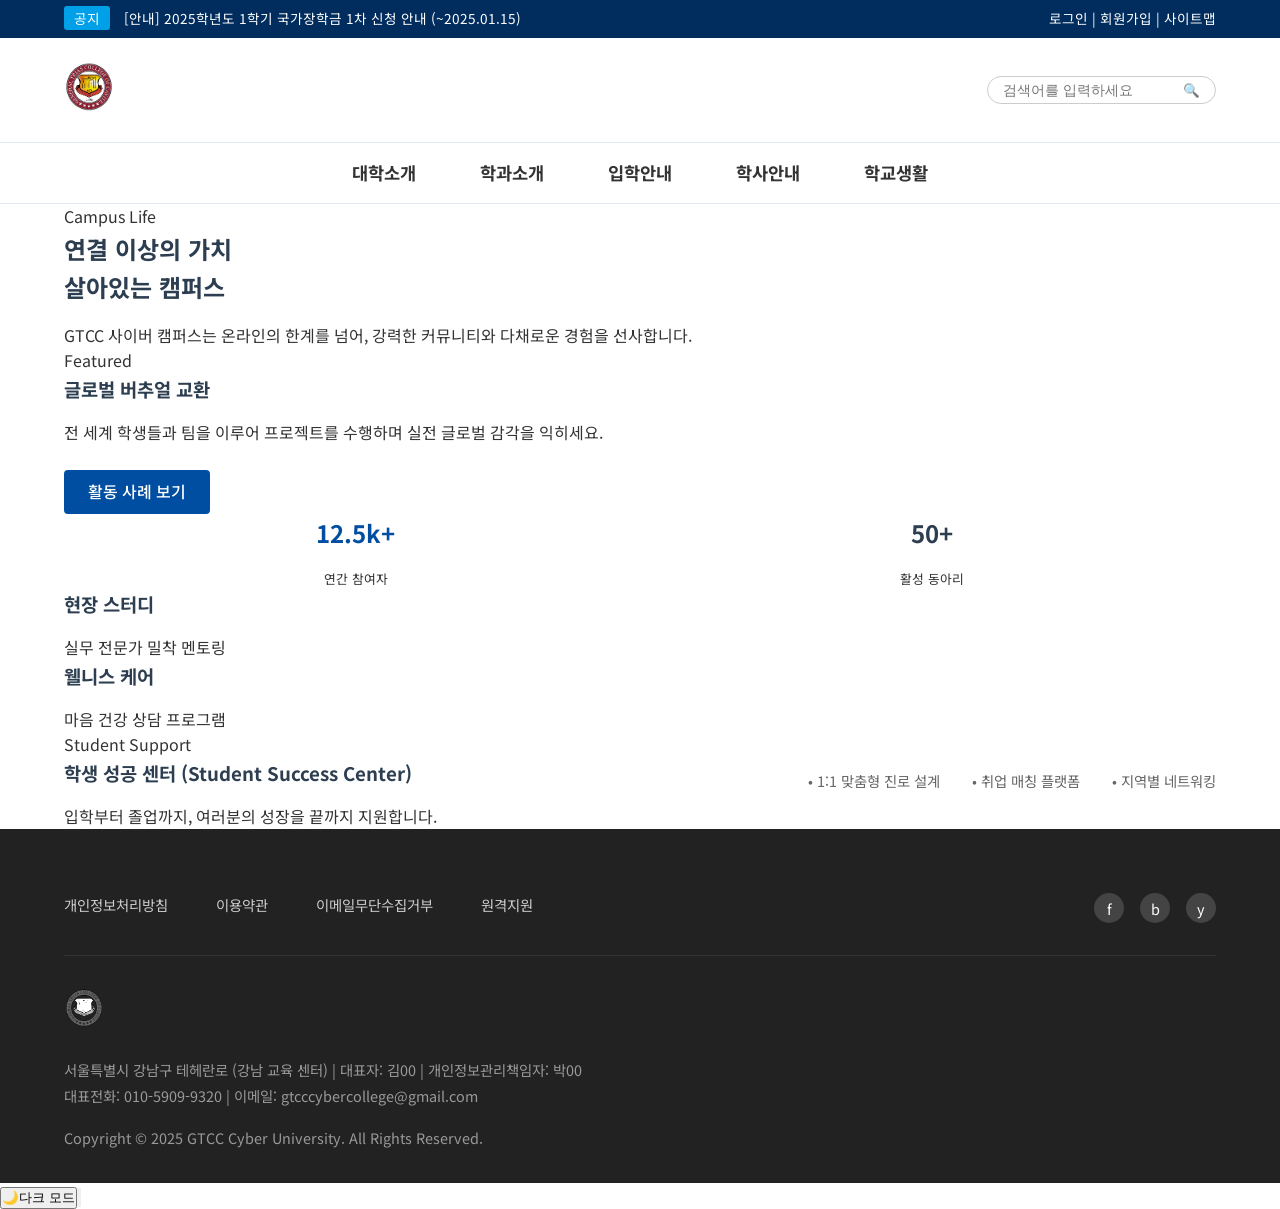
<file: campus-life.html>
<!DOCTYPE html>
<html lang="ko">

<head>
    <meta charset="UTF-8" />
    <meta name="viewport" content="width=device-width, initial-scale=1.0" />
    <title>대학생활 | GTCC</title>
    <link rel="icon" type="image/png" href="assets/icons/gtcc.png" />
    <link rel="stylesheet" href="assets/css/styles.css" />
</head>

<body>
    <div data-include="assets/partials/header.html"></div>

    <main>
        <section class="hero animate-fade-in">
            <div class="container">
                <div class="hero-content">
                    <span class="badge">Campus Life</span>
                    <h1 class="title-large">연결 이상의 가치<br>살아있는 캠퍼스</h1>
                    <p>GTCC 사이버 캠퍼스는 온라인의 한계를 넘어, 강력한 커뮤니티와 다채로운 경험을 선사합니다.</p>
                </div>
            </div>
        </section>

        <section class="section">
            <div class="container">
                <div class="bento-grid">
                    <!-- Featured Activity -->
                    <div class="bento-item glass col-2 row-2">
                        <div class="card-content">
                            <span class="badge">Featured</span>
                            <h3>글로벌 버추얼 교환</h3>
                            <p>전 세계 학생들과 팀을 이루어 프로젝트를 수행하며 실전 글로벌 감각을 익히세요.</p>
                            <a href="#" class="btn btn-primary" style="margin-top: 1.5rem;">활동 사례 보기</a>
                        </div>
                    </div>

                    <!-- Community Stats -->
                    <div class="bento-item glass col-2">
                        <div class="card-content"
                            style="display: flex; align-items: center; justify-content: space-around;">
                            <div style="text-align: center;">
                                <h2 style="color: var(--primary);">12.5k+</h2>
                                <p style="font-size: 0.8rem;">연간 참여자</p>
                            </div>
                            <div style="text-align: center;">
                                <h2 style="color: var(--secondary);">50+</h2>
                                <p style="font-size: 0.8rem;">활성 동아리</p>
                            </div>
                        </div>
                    </div>

                    <!-- Small Item: Study -->
                    <div class="bento-item glass">
                        <div class="card-content">
                            <h3>현장 스터디</h3>
                            <p>실무 전문가 밀착 멘토링</p>
                        </div>
                    </div>

                    <!-- Small Item: Wellness -->
                    <div class="bento-item glass">
                        <div class="card-content">
                            <h3>웰니스 케어</h3>
                            <p>마음 건강 상담 프로그램</p>
                        </div>
                    </div>

                    <!-- Wide Item: Student Support -->
                    <div class="bento-item glass col-4">
                        <div class="card-content"
                            style="display: flex; justify-content: space-between; align-items: center; width: 100%;">
                            <div>
                                <span class="badge">Student Support</span>
                                <h3>학생 성공 센터 (Student Success Center)</h3>
                                <p>입학부터 졸업까지, 여러분의 성장을 끝까지 지원합니다.</p>
                            </div>
                            <ul style="display: flex; gap: 2rem; color: var(--text-muted); font-size: 0.9rem;">
                                <li>• 1:1 맞춤형 진로 설계</li>
                                <li>• 취업 매칭 플랫폼</li>
                                <li>• 지역별 네트워킹</li>
                            </ul>
                        </div>
                    </div>
                </div>
            </div>
        </section>
    </main>

    <div data-include="assets/partials/footer.html"></div>

    <script src="assets/js/includes.js" defer></script>
    <script src="assets/js/main.js" defer></script>
</body>

</html>
</file>
<file: assets/css/styles.css>
@import url('https://fonts.googleapis.com/css2?family=Noto+Sans+KR:wght@300;400;500;700&family=Inter:wght@400;600;700&display=swap');

:root {
    /* Colors - Inspired by the reference portal */
    --primary: #004ea1;
    --primary-light: #00a0e9;
    --secondary: #2c3e50;
    --text: #333333;
    --text-muted: #666666;
    --bg: #ffffff;
    --bg-alt: #f4f7fa;
    --border: #e1e8f0;
    --white: #ffffff;

    /* Portal Specifics */
    --header-top-bg: #002d5d;
    --accent: #ff6b6b;

    /* Design Tokens */
    --radius: 8px;
    --shadow-sm: 0 2px 8px rgba(0, 0, 0, 0.05);
    --shadow-md: 0 4px 12px rgba(0, 0, 0, 0.1);
    --container-max: 1200px;
    --transition: all 0.3s ease;

    font-family: 'Noto Sans KR', 'Inter', sans-serif;
}

/* Reset */
*,
*::before,
*::after {
    box-sizing: border-box;
    margin: 0;
    padding: 0;
}

body {
    background-color: var(--bg);
    color: var(--text);
    line-height: 1.6;
    overflow-x: hidden;
}

a {
    color: inherit;
    text-decoration: none;
    transition: var(--transition);
}

ul {
    list-style: none;
}

img {
    max-width: 100%;
    height: auto;
}

.container {
    max-width: var(--container-max);
    margin: 0 auto;
    padding: 0 1.5rem;
}

/* Typography */
h1,
h2,
h3,
h4 {
    margin-bottom: 1rem;
    color: var(--secondary);
}

/* Buttons */
.btn {
    display: inline-flex;
    align-items: center;
    justify-content: center;
    padding: 0.6rem 1.5rem;
    border-radius: 4px;
    font-weight: 500;
    cursor: pointer;
    border: none;
    transition: var(--transition);
}

.btn-primary {
    background: var(--primary);
    color: var(--white);
}

.btn-primary:hover {
    background: #003a7a;
}

.btn-outline {
    border: 1px solid var(--primary);
    color: var(--primary);
    background: transparent;
}

/* Header (3 Levels) */
.notice-bar {
    background: var(--header-top-bg);
    color: var(--white);
    padding: 0.5rem 0;
    font-size: 0.85rem;
}

.notice-bar .container {
    display: flex;
    justify-content: space-between;
    align-items: center;
}

.site-header {
    background: var(--white);
    border-bottom: 1px solid var(--border);
    position: sticky;
    top: 0;
    z-index: 1000;
}

.header-main {
    padding: 1.5rem 0;
    display: flex;
    justify-content: space-between;
    align-items: center;
}

.logo img {
    height: 50px;
}

.header-nav {
    background: var(--white);
    border-top: 1px solid var(--border);
    display: flex;
    justify-content: center;
}

.header-nav ul {
    display: flex;
}

.header-nav a {
    padding: 1rem 2rem;
    display: block;
    font-weight: 700;
    font-size: 1.1rem;
}

.header-nav a:hover {
    color: var(--primary);
    background: #f8fbff;
}

/* Hero Section with Quick Form */
.hero-portal {
    position: relative;
    height: 500px;
    background: #eee;
    overflow: hidden;
}

.hero-slider-img {
    width: 100%;
    height: 100%;
    object-fit: cover;
}

.quick-inquiry {
    position: absolute;
    right: 1.5rem;
    top: 50%;
    transform: translateY(-50%);
    width: 300px;
    background: rgba(255, 255, 255, 0.95);
    padding: 2rem;
    border-radius: var(--radius);
    box-shadow: var(--shadow-md);
    z-index: 10;
}

.quick-inquiry h3 {
    font-size: 1.25rem;
    color: var(--primary);
    border-bottom: 2px solid var(--primary);
    padding-bottom: 0.5rem;
}

/* Quick Icons Grid */
.quick-icons {
    padding: 3rem 0;
    background: #f8fbff;
}

.icon-grid {
    display: grid;
    grid-template-columns: repeat(6, 1fr);
    gap: 1.5rem;
    text-align: center;
}

.icon-item {
    display: flex;
    flex-direction: column;
    align-items: center;
    gap: 0.75rem;
}

.icon-circle {
    width: 80px;
    height: 80px;
    background: var(--white);
    border: 2px solid var(--border);
    border-radius: 50%;
    display: flex;
    align-items: center;
    justify-content: center;
    font-size: 2rem;
    transition: var(--transition);
}

.icon-item:hover .icon-circle {
    border-color: var(--primary);
    color: var(--primary);
    transform: translateY(-5px);
}

/* Academic News Section */
.portal-news {
    padding: 4rem 0;
}

.news-layout {
    display: grid;
    grid-template-columns: 1fr 1fr;
    gap: 3rem;
}

.news-section-title {
    display: flex;
    justify-content: space-between;
    align-items: center;
    border-bottom: 2px solid var(--secondary);
    padding-bottom: 0.5rem;
    margin-bottom: 1.5rem;
}

.notice-list li {
    padding: 1rem 0;
    border-bottom: 1px solid var(--border);
    display: flex;
    justify-content: space-between;
}

/* Success Story Section (Trophy Background) */
.success-section {
    position: relative;
    padding: 6rem 0;
    background: url('https://images.unsplash.com/photo-1579546929518-9e396f3cc809?auto=format&fit=crop&w=1600&q=80') center/cover no-repeat;
    color: var(--white);
}

.success-section::before {
    content: '';
    position: absolute;
    inset: 0;
    background: rgba(0, 0, 0, 0.6);
}

.success-section .container {
    position: relative;
    z-index: 2;
}

.testimonial-grid {
    display: grid;
    grid-template-columns: repeat(3, 1fr);
    gap: 2rem;
    margin-top: 3rem;
}

.testi-card {
    background: rgba(255, 255, 255, 0.1);
    backdrop-filter: blur(10px);
    padding: 2rem;
    border-radius: var(--radius);
    border: 1px solid rgba(255, 255, 255, 0.2);
}

.testi-card img {
    width: 60px;
    height: 60px;
    border-radius: 50%;
    margin-bottom: 1rem;
    border: 2px solid var(--primary-light);
}

/* Logo Row */
.logo-row {
    padding: 2rem 0;
    background: var(--white);
    border-top: 1px solid var(--border);
    border-bottom: 1px solid var(--border);
}

.logo-container {
    display: flex;
    justify-content: space-between;
    align-items: center;
    opacity: 0.7;
}

.logo-container img {
    height: 40px;
    grayscale: 100%;
    transition: 0.3s;
}

.logo-container img:hover {
    grayscale: 0;
    opacity: 1;
}

/* Footer - Dark Portal Style */
.site-footer {
    background: #222222;
    color: #999;
    padding: 4rem 0 2rem;
    font-size: 0.9rem;
}

.footer-top {
    display: flex;
    justify-content: space-between;
    padding-bottom: 2rem;
    border-bottom: 1px solid #333;
    margin-bottom: 2rem;
}

.footer-links-group {
    display: flex;
    gap: 3rem;
}

.footer-links-group a {
    color: #ccc;
}

.footer-links-group a:hover {
    color: var(--white);
}

.copy-info {
    line-height: 1.8;
}

/* Mobile Adjustments */
@media (max-width: 900px) {
    .icon-grid {
        grid-template-columns: repeat(3, 1fr);
    }

    .news-layout {
        grid-template-columns: 1fr;
    }

    .testimonial-grid {
        grid-template-columns: 1fr;
    }

    .header-nav {
        display: none;
    }

    .quick-inquiry {
        display: none;
    }
}
</file>
